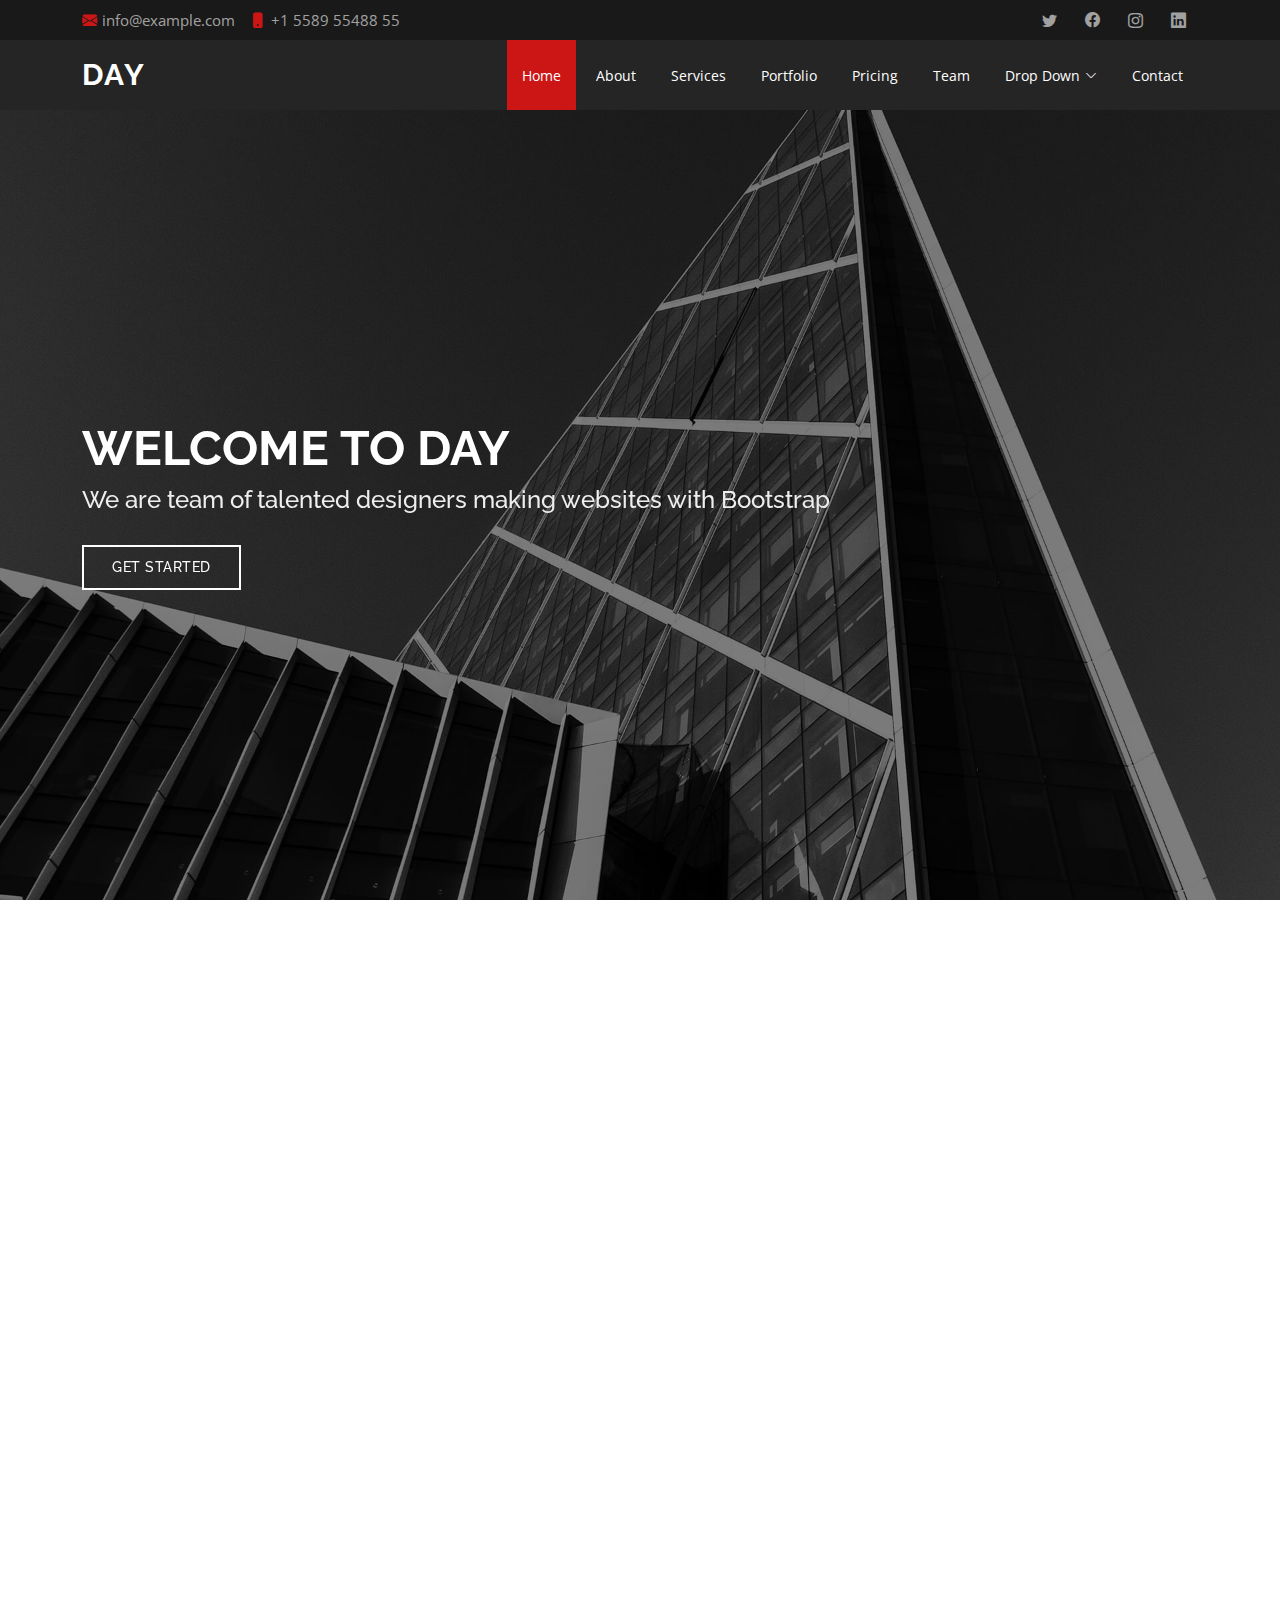
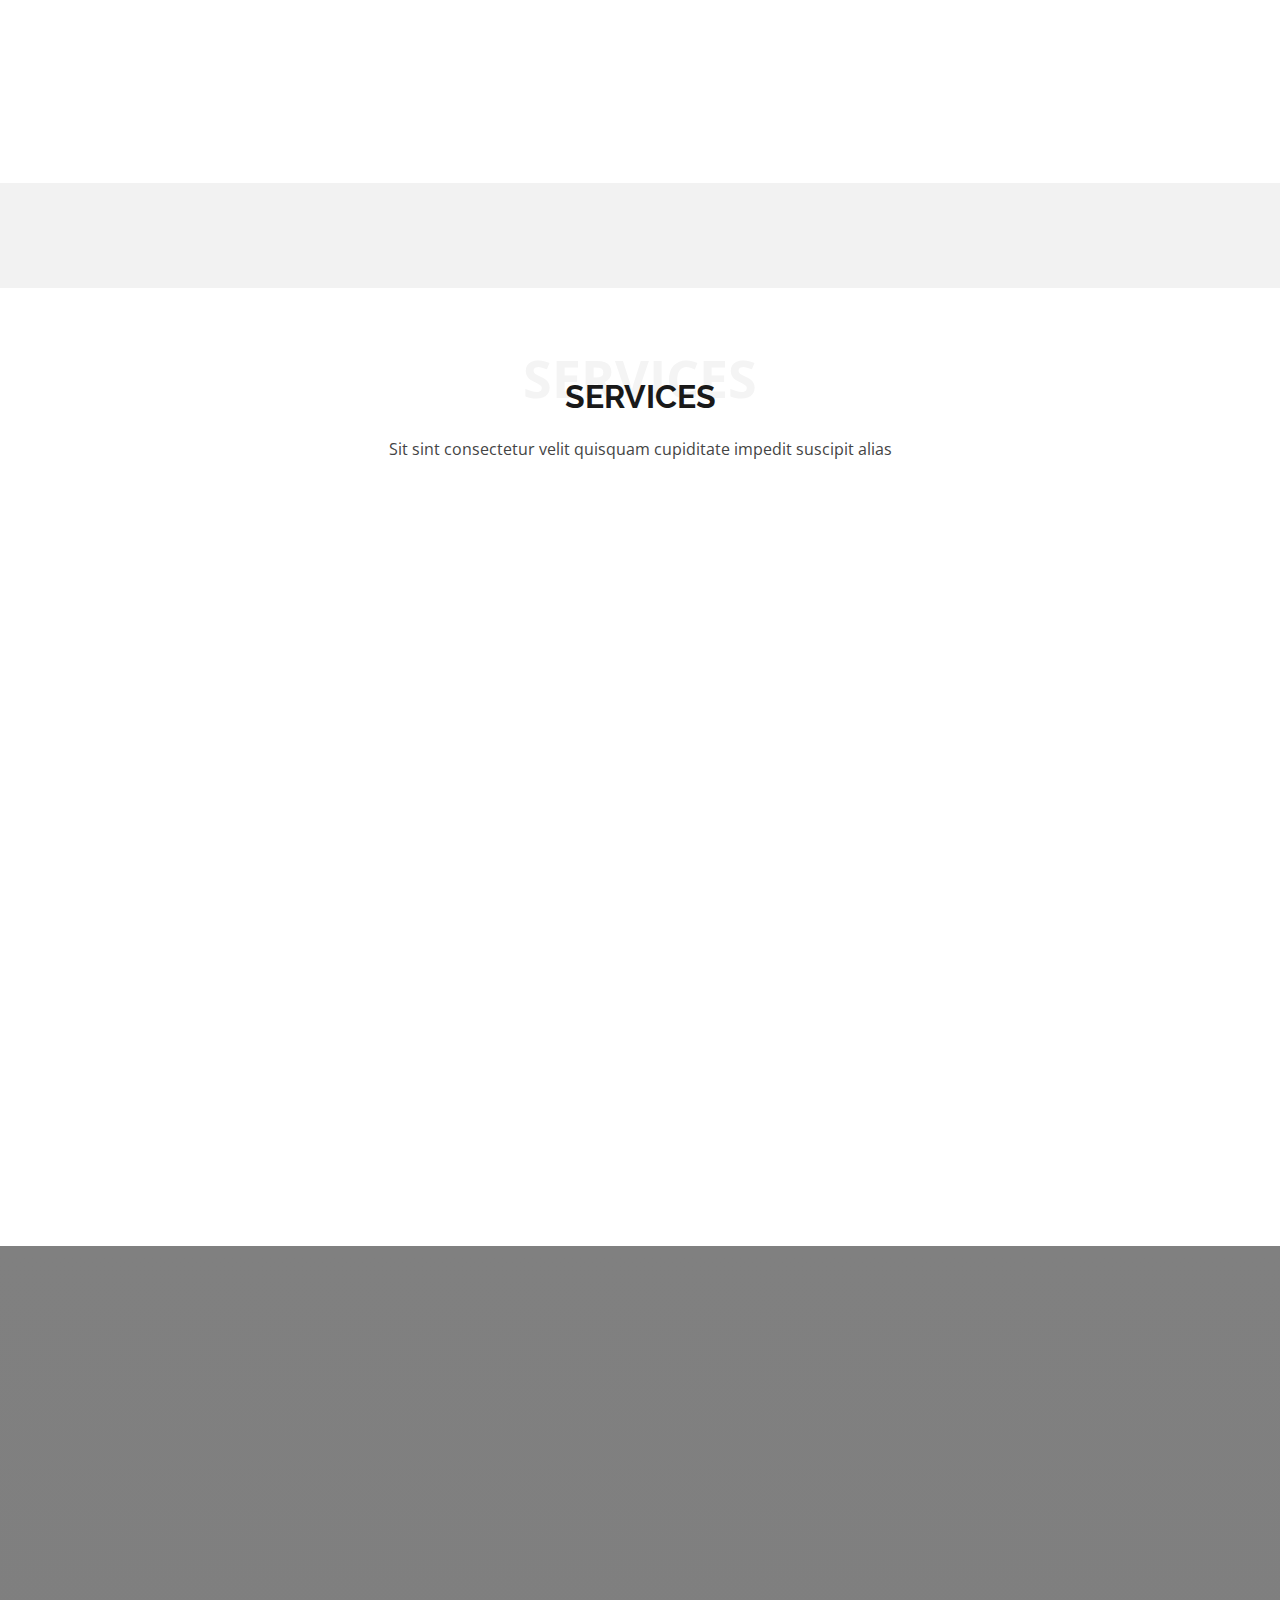
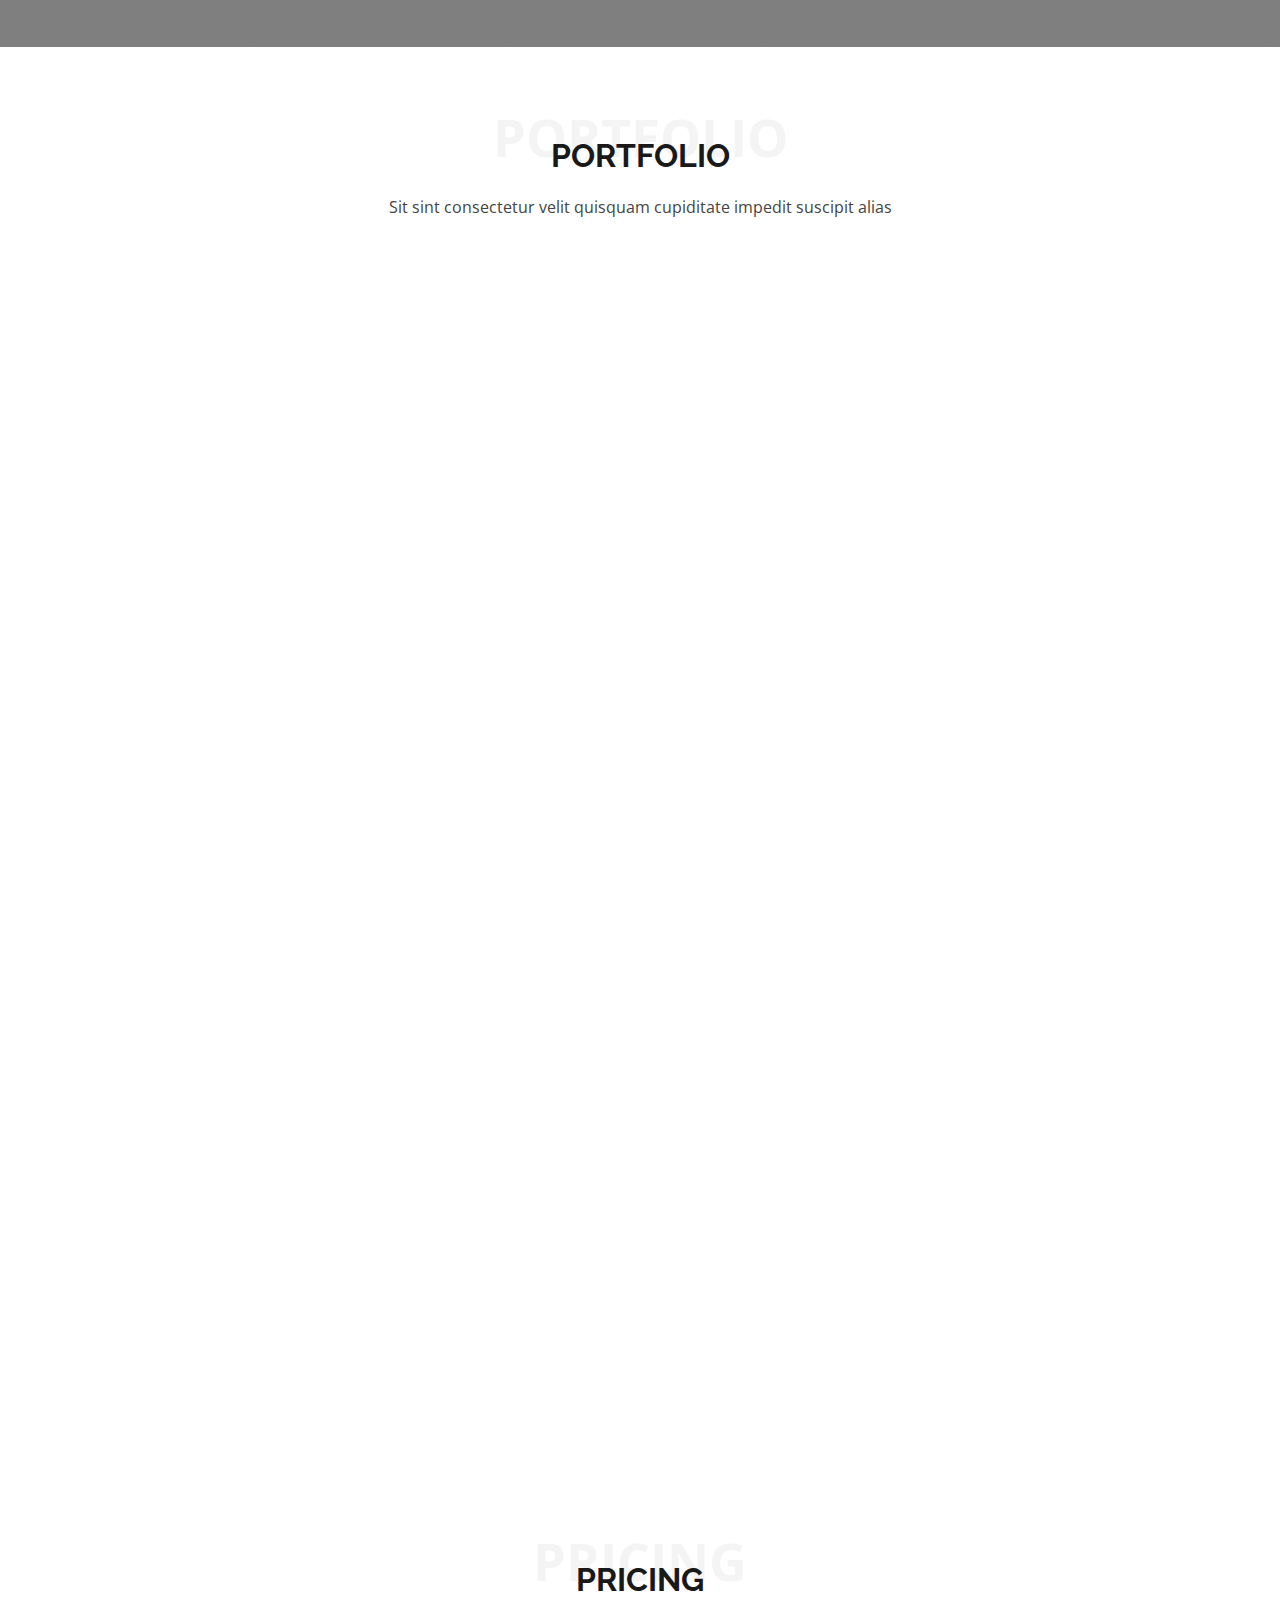
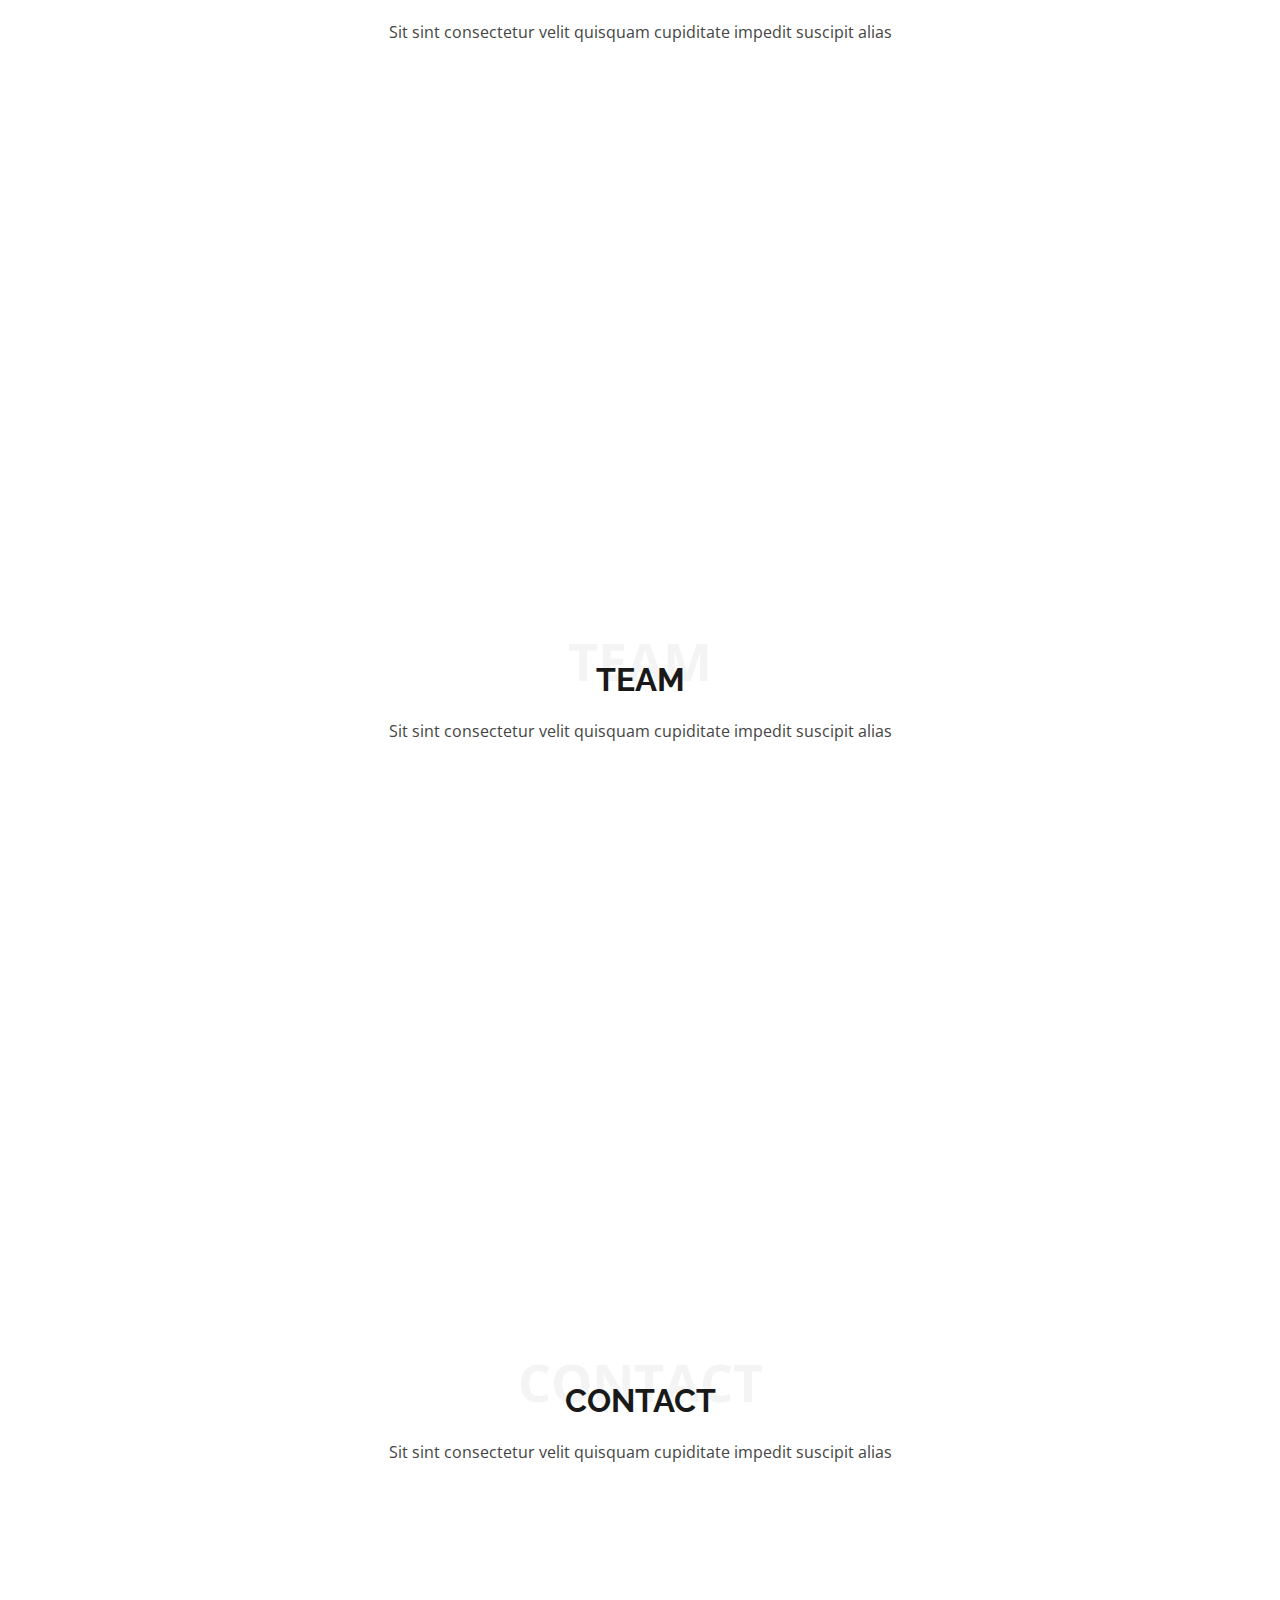
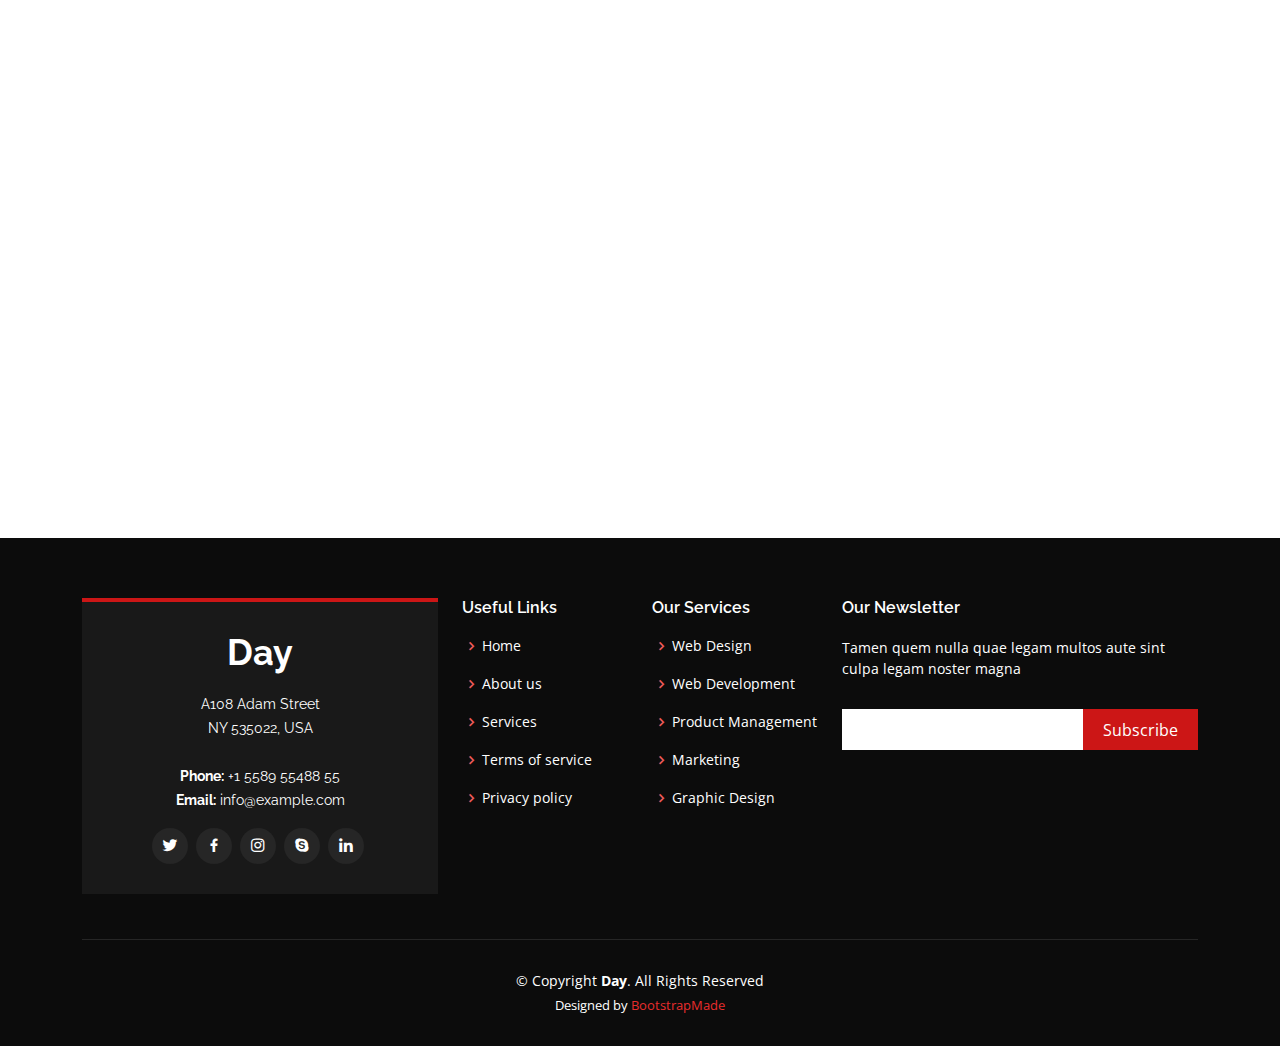
<file: index.html>
<!DOCTYPE html>
<html lang="en">

<head>
  <meta charset="utf-8">
  <meta content="width=device-width, initial-scale=1.0" name="viewport">

  <title>Day Bootstrap Template - Index</title>
  <meta content="" name="description">
  <meta content="" name="keywords">

  <!-- Favicons -->
  <link href="assets/img/favicon.png" rel="icon">
  <link href="assets/img/apple-touch-icon.png" rel="apple-touch-icon">

  <!-- Google Fonts -->
  <link href="https://fonts.googleapis.com/css?family=Open+Sans:300,300i,400,400i,600,600i,700,700i|Raleway:300,300i,400,400i,500,500i,600,600i,700,700i|Poppins:300,300i,400,400i,500,500i,600,600i,700,700i" rel="stylesheet">

  <!-- Vendor CSS Files -->
  <link href="assets/vendor/aos/aos.css" rel="stylesheet">
  <link href="assets/vendor/bootstrap/css/bootstrap.min.css" rel="stylesheet">
  <link href="assets/vendor/bootstrap-icons/bootstrap-icons.css" rel="stylesheet">
  <link href="assets/vendor/boxicons/css/boxicons.min.css" rel="stylesheet">
  <link href="assets/vendor/glightbox/css/glightbox.min.css" rel="stylesheet">
  <link href="assets/vendor/swiper/swiper-bundle.min.css" rel="stylesheet">

  <!-- Template Main CSS File -->
  <link href="assets/css/style.css" rel="stylesheet">

  <!-- =======================================================
  * Template Name: Day - v4.6.0
  * Template URL: https://bootstrapmade.com/day-multipurpose-html-template-for-free/
  * Author: BootstrapMade.com
  * License: https://bootstrapmade.com/license/
  ======================================================== -->
</head>

<body>

  <!-- ======= Top Bar ======= -->
  <section id="topbar" class="d-flex align-items-center">
    <div class="container d-flex justify-content-center justify-content-md-between">
      <div class="contact-info d-flex align-items-center">
        <i class="bi bi-envelope-fill"></i><a href="mailto:contact@example.com">info@example.com</a>
        <i class="bi bi-phone-fill phone-icon"></i> +1 5589 55488 55
      </div>
      <div class="social-links d-none d-md-block">
        <a href="#" class="twitter"><i class="bi bi-twitter"></i></a>
        <a href="#" class="facebook"><i class="bi bi-facebook"></i></a>
        <a href="#" class="instagram"><i class="bi bi-instagram"></i></a>
        <a href="#" class="linkedin"><i class="bi bi-linkedin"></i></i></a>
      </div>
    </div>
  </section>

  <!-- ======= Header ======= -->
  <header id="header" class="d-flex align-items-center">
    <div class="container d-flex align-items-center justify-content-between">

      <h1 class="logo"><a href="index.html">Day</a></h1>
      <!-- Uncomment below if you prefer to use an image logo -->
      <!-- <a href="index.html" class="logo"><img src="assets/img/logo.png" alt="" class="img-fluid"></a>-->

      <nav id="navbar" class="navbar">
        <ul>
          <li><a class="nav-link scrollto active" href="#hero">Home</a></li>
          <li><a class="nav-link scrollto" href="#about">About</a></li>
          <li><a class="nav-link scrollto" href="#services">Services</a></li>
          <li><a class="nav-link scrollto " href="#portfolio">Portfolio</a></li>
          <li><a class="nav-link scrollto" href="#pricing">Pricing</a></li>
          <li><a class="nav-link scrollto" href="#team">Team</a></li>
          <li class="dropdown"><a href="#"><span>Drop Down</span> <i class="bi bi-chevron-down"></i></a>
            <ul>
              <li><a href="#">Drop Down 1</a></li>
              <li class="dropdown"><a href="#"><span>Deep Drop Down</span> <i class="bi bi-chevron-right"></i></a>
                <ul>
                  <li><a href="#">Deep Drop Down 1</a></li>
                  <li><a href="#">Deep Drop Down 2</a></li>
                  <li><a href="#">Deep Drop Down 3</a></li>
                  <li><a href="#">Deep Drop Down 4</a></li>
                  <li><a href="#">Deep Drop Down 5</a></li>
                </ul>
              </li>
              <li><a href="#">Drop Down 2</a></li>
              <li><a href="#">Drop Down 3</a></li>
              <li><a href="#">Drop Down 4</a></li>
            </ul>
          </li>
          <li><a class="nav-link scrollto" href="#contact">Contact</a></li>
        </ul>
        <i class="bi bi-list mobile-nav-toggle"></i>
      </nav><!-- .navbar -->

    </div>
  </header><!-- End Header -->

  <!-- ======= Hero Section ======= -->
  <section id="hero" class="d-flex align-items-center">
    <div class="container position-relative" data-aos="fade-up" data-aos-delay="500">
      <h1>Welcome to Day</h1>
      <h2>We are team of talented designers making websites with Bootstrap</h2>
      <a href="#about" class="btn-get-started scrollto">Get Started</a>
    </div>
  </section><!-- End Hero -->

  <main id="main">

    <!-- ======= About Section ======= -->
    <section id="about" class="about">
      <div class="container">

        <div class="row">
          <div class="col-lg-6 order-1 order-lg-2" data-aos="fade-left">
            <img src="assets/img/about.jpg" class="img-fluid" alt="">
          </div>
          <div class="col-lg-6 pt-4 pt-lg-0 order-2 order-lg-1 content" data-aos="fade-right">
            <h3>Voluptatem dignissimos provident quasi corporis voluptates sit assumenda.</h3>
            <p class="fst-italic">
              Lorem ipsum dolor sit amet, consectetur adipiscing elit, sed do eiusmod tempor incididunt ut labore et dolore
              magna aliqua.
            </p>
            <ul>
              <li><i class="bi bi-check-circle"></i> Ullamco laboris nisi ut aliquip ex ea commodo consequat.</li>
              <li><i class="bi bi-check-circle"></i> Duis aute irure dolor in reprehenderit in voluptate velit.</li>
              <li><i class="bi bi-check-circle"></i> Ullamco laboris nisi ut aliquip ex ea commodo consequat. Duis aute irure dolor in reprehenderit in voluptate trideta storacalaperda mastiro dolore eu fugiat nulla pariatur.</li>
            </ul>
            <p>
              Ullamco laboris nisi ut aliquip ex ea commodo consequat. Duis aute irure dolor in reprehenderit in voluptate
              velit esse cillum dolore eu fugiat nulla pariatur. Excepteur sint occaecat cupidatat non proident, sunt in
              culpa qui officia deserunt mollit anim id est laborum
            </p>
          </div>
        </div>

      </div>
    </section><!-- End About Section -->

    <!-- ======= Why Us Section ======= -->
    <section id="why-us" class="why-us">
      <div class="container">

        <div class="row">

          <div class="col-lg-4" data-aos="fade-up">
            <div class="box">
              <span>01</span>
              <h4>Lorem Ipsum</h4>
              <p>Ulamco laboris nisi ut aliquip ex ea commodo consequat. Et consectetur ducimus vero placeat</p>
            </div>
          </div>

          <div class="col-lg-4 mt-4 mt-lg-0" data-aos="fade-up" data-aos-delay="150">
            <div class="box">
              <span>02</span>
              <h4>Repellat Nihil</h4>
              <p>Dolorem est fugiat occaecati voluptate velit esse. Dicta veritatis dolor quod et vel dire leno para dest</p>
            </div>
          </div>

          <div class="col-lg-4 mt-4 mt-lg-0" data-aos="fade-up" data-aos-delay="300">
            <div class="box">
              <span>03</span>
              <h4> Ad ad velit qui</h4>
              <p>Molestiae officiis omnis illo asperiores. Aut doloribus vitae sunt debitis quo vel nam quis</p>
            </div>
          </div>

        </div>

      </div>
    </section><!-- End Why Us Section -->

    <!-- ======= Clients Section ======= -->
    <section id="clients" class="clients">
      <div class="container" data-aos="zoom-in">

        <div class="row d-flex align-items-center">

          <div class="col-lg-2 col-md-4 col-6">
            <img src="assets/img/clients/client-1.png" class="img-fluid" alt="">
          </div>

          <div class="col-lg-2 col-md-4 col-6">
            <img src="assets/img/clients/client-2.png" class="img-fluid" alt="">
          </div>

          <div class="col-lg-2 col-md-4 col-6">
            <img src="assets/img/clients/client-3.png" class="img-fluid" alt="">
          </div>

          <div class="col-lg-2 col-md-4 col-6">
            <img src="assets/img/clients/client-4.png" class="img-fluid" alt="">
          </div>

          <div class="col-lg-2 col-md-4 col-6">
            <img src="assets/img/clients/client-5.png" class="img-fluid" alt="">
          </div>

          <div class="col-lg-2 col-md-4 col-6">
            <img src="assets/img/clients/client-6.png" class="img-fluid" alt="">
          </div>

        </div>

      </div>
    </section><!-- End Clients Section -->

    <!-- ======= Services Section ======= -->
    <section id="services" class="services">
      <div class="container">

        <div class="section-title">
          <span>Services</span>
          <h2>Services</h2>
          <p>Sit sint consectetur velit quisquam cupiditate impedit suscipit alias</p>
        </div>

        <div class="row">
          <div class="col-lg-4 col-md-6 d-flex align-items-stretch" data-aos="fade-up">
            <div class="icon-box">
              <div class="icon"><i class="bx bxl-dribbble"></i></div>
              <h4><a href="">Lorem Ipsum</a></h4>
              <p>Voluptatum deleniti atque corrupti quos dolores et quas molestias excepturi</p>
            </div>
          </div>

          <div class="col-lg-4 col-md-6 d-flex align-items-stretch mt-4 mt-md-0" data-aos="fade-up" data-aos-delay="150">
            <div class="icon-box">
              <div class="icon"><i class="bx bx-file"></i></div>
              <h4><a href="">Sed ut perspiciatis</a></h4>
              <p>Duis aute irure dolor in reprehenderit in voluptate velit esse cillum dolore</p>
            </div>
          </div>

          <div class="col-lg-4 col-md-6 d-flex align-items-stretch mt-4 mt-lg-0" data-aos="fade-up" data-aos-delay="300">
            <div class="icon-box">
              <div class="icon"><i class="bx bx-tachometer"></i></div>
              <h4><a href="">Magni Dolores</a></h4>
              <p>Excepteur sint occaecat cupidatat non proident, sunt in culpa qui officia</p>
            </div>
          </div>

          <div class="col-lg-4 col-md-6 d-flex align-items-stretch mt-4" data-aos="fade-up" data-aos-delay="450">
            <div class="icon-box">
              <div class="icon"><i class="bx bx-world"></i></div>
              <h4><a href="">Nemo Enim</a></h4>
              <p>At vero eos et accusamus et iusto odio dignissimos ducimus qui blanditiis</p>
            </div>
          </div>

          <div class="col-lg-4 col-md-6 d-flex align-items-stretch mt-4" data-aos="fade-up" data-aos-delay="600">
            <div class="icon-box">
              <div class="icon"><i class="bx bx-slideshow"></i></div>
              <h4><a href="">Dele cardo</a></h4>
              <p>Quis consequatur saepe eligendi voluptatem consequatur dolor consequuntur</p>
            </div>
          </div>

          <div class="col-lg-4 col-md-6 d-flex align-items-stretch mt-4" data-aos="fade-up" data-aos-delay="750">
            <div class="icon-box">
              <div class="icon"><i class="bx bx-arch"></i></div>
              <h4><a href="">Divera don</a></h4>
              <p>Modi nostrum vel laborum. Porro fugit error sit minus sapiente sit aspernatur</p>
            </div>
          </div>

        </div>

      </div>
    </section><!-- End Services Section -->

    <!-- ======= Cta Section ======= -->
    <section id="cta" class="cta">
      <div class="container" data-aos="zoom-in">

        <div class="text-center">
          <h3>Call To Action</h3>
          <p> Duis aute irure dolor in reprehenderit in voluptate velit esse cillum dolore eu fugiat nulla pariatur. Excepteur sint occaecat cupidatat non proident, sunt in culpa qui officia deserunt mollit anim id est laborum.</p>
          <a class="cta-btn" href="#">Call To Action</a>
        </div>

      </div>
    </section><!-- End Cta Section -->

    <!-- ======= Portfolio Section ======= -->
    <section id="portfolio" class="portfolio">
      <div class="container">

        <div class="section-title">
          <span>Portfolio</span>
          <h2>Portfolio</h2>
          <p>Sit sint consectetur velit quisquam cupiditate impedit suscipit alias</p>
        </div>

        <div class="row" data-aos="fade-up">
          <div class="col-lg-12 d-flex justify-content-center">
            <ul id="portfolio-flters">
              <li data-filter="*" class="filter-active">All</li>
              <li data-filter=".filter-app">App</li>
              <li data-filter=".filter-card">Card</li>
              <li data-filter=".filter-web">Web</li>
            </ul>
          </div>
        </div>

        <div class="row portfolio-container" data-aos="fade-up" data-aos-delay="150">

          <div class="col-lg-4 col-md-6 portfolio-item filter-app">
            <img src="assets/img/portfolio/portfolio-1.jpg" class="img-fluid" alt="">
            <div class="portfolio-info">
              <h4>App 1</h4>
              <p>App</p>
              <a href="assets/img/portfolio/portfolio-1.jpg" data-gallery="portfolioGallery" class="portfolio-lightbox preview-link" title="App 1"><i class="bx bx-plus"></i></a>
              <a href="portfolio-details.html" class="details-link" title="More Details"><i class="bx bx-link"></i></a>
            </div>
          </div>

          <div class="col-lg-4 col-md-6 portfolio-item filter-web">
            <img src="assets/img/portfolio/portfolio-2.jpg" class="img-fluid" alt="">
            <div class="portfolio-info">
              <h4>Web 3</h4>
              <p>Web</p>
              <a href="assets/img/portfolio/portfolio-2.jpg" data-gallery="portfolioGallery" class="portfolio-lightbox preview-link" title="Web 3"><i class="bx bx-plus"></i></a>
              <a href="portfolio-details.html" class="details-link" title="More Details"><i class="bx bx-link"></i></a>
            </div>
          </div>

          <div class="col-lg-4 col-md-6 portfolio-item filter-app">
            <img src="assets/img/portfolio/portfolio-3.jpg" class="img-fluid" alt="">
            <div class="portfolio-info">
              <h4>App 2</h4>
              <p>App</p>
              <a href="assets/img/portfolio/portfolio-3.jpg" data-gallery="portfolioGallery" class="portfolio-lightbox preview-link" title="App 2"><i class="bx bx-plus"></i></a>
              <a href="portfolio-details.html" class="details-link" title="More Details"><i class="bx bx-link"></i></a>
            </div>
          </div>

          <div class="col-lg-4 col-md-6 portfolio-item filter-card">
            <img src="assets/img/portfolio/portfolio-4.jpg" class="img-fluid" alt="">
            <div class="portfolio-info">
              <h4>Card 2</h4>
              <p>Card</p>
              <a href="assets/img/portfolio/portfolio-4.jpg" data-gallery="portfolioGallery" class="portfolio-lightbox preview-link" title="Card 2"><i class="bx bx-plus"></i></a>
              <a href="portfolio-details.html" class="details-link" title="More Details"><i class="bx bx-link"></i></a>
            </div>
          </div>

          <div class="col-lg-4 col-md-6 portfolio-item filter-web">
            <img src="assets/img/portfolio/portfolio-5.jpg" class="img-fluid" alt="">
            <div class="portfolio-info">
              <h4>Web 2</h4>
              <p>Web</p>
              <a href="assets/img/portfolio/portfolio-5.jpg" data-gallery="portfolioGallery" class="portfolio-lightbox preview-link" title="Web 2"><i class="bx bx-plus"></i></a>
              <a href="portfolio-details.html" class="details-link" title="More Details"><i class="bx bx-link"></i></a>
            </div>
          </div>

          <div class="col-lg-4 col-md-6 portfolio-item filter-app">
            <img src="assets/img/portfolio/portfolio-6.jpg" class="img-fluid" alt="">
            <div class="portfolio-info">
              <h4>App 3</h4>
              <p>App</p>
              <a href="assets/img/portfolio/portfolio-6.jpg" data-gallery="portfolioGallery" class="portfolio-lightbox preview-link" title="App 3"><i class="bx bx-plus"></i></a>
              <a href="portfolio-details.html" class="details-link" title="More Details"><i class="bx bx-link"></i></a>
            </div>
          </div>

          <div class="col-lg-4 col-md-6 portfolio-item filter-card">
            <img src="assets/img/portfolio/portfolio-7.jpg" class="img-fluid" alt="">
            <div class="portfolio-info">
              <h4>Card 1</h4>
              <p>Card</p>
              <a href="assets/img/portfolio/portfolio-7.jpg" data-gallery="portfolioGallery" class="portfolio-lightbox preview-link" title="Card 1"><i class="bx bx-plus"></i></a>
              <a href="portfolio-details.html" class="details-link" title="More Details"><i class="bx bx-link"></i></a>
            </div>
          </div>

          <div class="col-lg-4 col-md-6 portfolio-item filter-card">
            <img src="assets/img/portfolio/portfolio-8.jpg" class="img-fluid" alt="">
            <div class="portfolio-info">
              <h4>Card 3</h4>
              <p>Card</p>
              <a href="assets/img/portfolio/portfolio-8.jpg" data-gallery="portfolioGallery" class="portfolio-lightbox preview-link" title="Card 3"><i class="bx bx-plus"></i></a>
              <a href="portfolio-details.html" class="details-link" title="More Details"><i class="bx bx-link"></i></a>
            </div>
          </div>

          <div class="col-lg-4 col-md-6 portfolio-item filter-web">
            <img src="assets/img/portfolio/portfolio-9.jpg" class="img-fluid" alt="">
            <div class="portfolio-info">
              <h4>Web 3</h4>
              <p>Web</p>
              <a href="assets/img/portfolio/portfolio-9.jpg" data-gallery="portfolioGallery" class="portfolio-lightbox preview-link" title="Web 3"><i class="bx bx-plus"></i></a>
              <a href="portfolio-details.html" class="details-link" title="More Details"><i class="bx bx-link"></i></a>
            </div>
          </div>

        </div>

      </div>
    </section><!-- End Portfolio Section -->

    <!-- ======= Pricing Section ======= -->
    <section id="pricing" class="pricing">
      <div class="container">

        <div class="section-title">
          <span>Pricing</span>
          <h2>Pricing</h2>
          <p>Sit sint consectetur velit quisquam cupiditate impedit suscipit alias</p>
        </div>

        <div class="row">

          <div class="col-lg-4 col-md-6" data-aos="zoom-in" data-aos-delay="150">
            <div class="box">
              <h3>Free</h3>
              <h4><sup>$</sup>0<span> / month</span></h4>
              <ul>
                <li>Aida dere</li>
                <li>Nec feugiat nisl</li>
                <li>Nulla at volutpat dola</li>
                <li class="na">Pharetra massa</li>
                <li class="na">Massa ultricies mi</li>
              </ul>
              <div class="btn-wrap">
                <a href="#" class="btn-buy">Buy Now</a>
              </div>
            </div>
          </div>

          <div class="col-lg-4 col-md-6 mt-4 mt-md-0" data-aos="zoom-in">
            <div class="box featured">
              <h3>Business</h3>
              <h4><sup>$</sup>19<span> / month</span></h4>
              <ul>
                <li>Aida dere</li>
                <li>Nec feugiat nisl</li>
                <li>Nulla at volutpat dola</li>
                <li>Pharetra massa</li>
                <li class="na">Massa ultricies mi</li>
              </ul>
              <div class="btn-wrap">
                <a href="#" class="btn-buy">Buy Now</a>
              </div>
            </div>
          </div>

          <div class="col-lg-4 col-md-6 mt-4 mt-lg-0" data-aos="zoom-in" data-aos-delay="150">
            <div class="box">
              <h3>Developer</h3>
              <h4><sup>$</sup>29<span> / month</span></h4>
              <ul>
                <li>Aida dere</li>
                <li>Nec feugiat nisl</li>
                <li>Nulla at volutpat dola</li>
                <li>Pharetra massa</li>
                <li>Massa ultricies mi</li>
              </ul>
              <div class="btn-wrap">
                <a href="#" class="btn-buy">Buy Now</a>
              </div>
            </div>
          </div>

        </div>

      </div>
    </section><!-- End Pricing Section -->

    <!-- ======= Team Section ======= -->
    <section id="team" class="team">
      <div class="container">

        <div class="section-title">
          <span>Team</span>
          <h2>Team</h2>
          <p>Sit sint consectetur velit quisquam cupiditate impedit suscipit alias</p>
        </div>

        <div class="row">
          <div class="col-lg-4 col-md-6 d-flex align-items-stretch" data-aos="zoom-in">
            <div class="member">
              <img src="assets/img/team/team-1.jpg" alt="">
              <h4>Walter White</h4>
              <span>Chief Executive Officer</span>
              <p>
                Magni qui quod omnis unde et eos fuga et exercitationem. Odio veritatis perspiciatis quaerat qui aut aut aut
              </p>
              <div class="social">
                <a href=""><i class="bi bi-twitter"></i></a>
                <a href=""><i class="bi bi-facebook"></i></a>
                <a href=""><i class="bi bi-instagram"></i></a>
                <a href=""><i class="bi bi-linkedin"></i></a>
              </div>
            </div>
          </div>

          <div class="col-lg-4 col-md-6 d-flex align-items-stretch" data-aos="zoom-in">
            <div class="member">
              <img src="assets/img/team/team-2.jpg" alt="">
              <h4>Sarah Jhinson</h4>
              <span>Product Manager</span>
              <p>
                Repellat fugiat adipisci nemo illum nesciunt voluptas repellendus. In architecto rerum rerum temporibus
              </p>
              <div class="social">
                <a href=""><i class="bi bi-twitter"></i></a>
                <a href=""><i class="bi bi-facebook"></i></a>
                <a href=""><i class="bi bi-instagram"></i></a>
                <a href=""><i class="bi bi-linkedin"></i></a>
              </div>
            </div>
          </div>

          <div class="col-lg-4 col-md-6 d-flex align-items-stretch" data-aos="zoom-in">
            <div class="member">
              <img src="assets/img/team/team-3.jpg" alt="">
              <h4>William Anderson</h4>
              <span>CTO</span>
              <p>
                Voluptas necessitatibus occaecati quia. Earum totam consequuntur qui porro et laborum toro des clara
              </p>
              <div class="social">
                <a href=""><i class="bi bi-twitter"></i></a>
                <a href=""><i class="bi bi-facebook"></i></a>
                <a href=""><i class="bi bi-instagram"></i></a>
                <a href=""><i class="bi bi-linkedin"></i></a>
              </div>
            </div>
          </div>

        </div>

      </div>
    </section><!-- End Team Section -->

    <!-- ======= Contact Section ======= -->
    <section id="contact" class="contact">
      <div class="container">

        <div class="section-title">
          <span>Contact</span>
          <h2>Contact</h2>
          <p>Sit sint consectetur velit quisquam cupiditate impedit suscipit alias</p>
        </div>

        <div class="row" data-aos="fade-up">
          <div class="col-lg-6">
            <div class="info-box mb-4">
              <i class="bx bx-map"></i>
              <h3>Our Address</h3>
              <p>A108 Adam Street, New York, NY 535022</p>
            </div>
          </div>

          <div class="col-lg-3 col-md-6">
            <div class="info-box  mb-4">
              <i class="bx bx-envelope"></i>
              <h3>Email Us</h3>
              <p>contact@example.com</p>
            </div>
          </div>

          <div class="col-lg-3 col-md-6">
            <div class="info-box  mb-4">
              <i class="bx bx-phone-call"></i>
              <h3>Call Us</h3>
              <p>+1 5589 55488 55</p>
            </div>
          </div>

        </div>

        <div class="row" data-aos="fade-up">

          <div class="col-lg-6 ">
            <iframe class="mb-4 mb-lg-0" src="https://www.google.com/maps/embed?pb=!1m14!1m8!1m3!1d12097.433213460943!2d-74.0062269!3d40.7101282!3m2!1i1024!2i768!4f13.1!3m3!1m2!1s0x0%3A0xb89d1fe6bc499443!2sDowntown+Conference+Center!5e0!3m2!1smk!2sbg!4v1539943755621" frameborder="0" style="border:0; width: 100%; height: 384px;" allowfullscreen></iframe>
          </div>

          <div class="col-lg-6">
            <form action="forms/contact.php" method="post" role="form" class="php-email-form">
              <div class="row">
                <div class="col-md-6 form-group">
                  <input type="text" name="name" class="form-control" id="name" placeholder="Your Name" required>
                </div>
                <div class="col-md-6 form-group mt-3 mt-md-0">
                  <input type="email" class="form-control" name="email" id="email" placeholder="Your Email" required>
                </div>
              </div>
              <div class="form-group mt-3">
                <input type="text" class="form-control" name="subject" id="subject" placeholder="Subject" required>
              </div>
              <div class="form-group mt-3">
                <textarea class="form-control" name="message" rows="5" placeholder="Message" required></textarea>
              </div>
              <div class="my-3">
                <div class="loading">Loading</div>
                <div class="error-message"></div>
                <div class="sent-message">Your message has been sent. Thank you!</div>
              </div>
              <div class="text-center"><button type="submit">Send Message</button></div>
            </form>
          </div>

        </div>

      </div>
    </section><!-- End Contact Section -->

  </main><!-- End #main -->

  <!-- ======= Footer ======= -->
  <footer id="footer">
    <div class="footer-top">
      <div class="container">
        <div class="row">

          <div class="col-lg-4 col-md-6">
            <div class="footer-info">
              <h3>Day</h3>
              <p>
                A108 Adam Street <br>
                NY 535022, USA<br><br>
                <strong>Phone:</strong> +1 5589 55488 55<br>
                <strong>Email:</strong> info@example.com<br>
              </p>
              <div class="social-links mt-3">
                <a href="#" class="twitter"><i class="bx bxl-twitter"></i></a>
                <a href="#" class="facebook"><i class="bx bxl-facebook"></i></a>
                <a href="#" class="instagram"><i class="bx bxl-instagram"></i></a>
                <a href="#" class="google-plus"><i class="bx bxl-skype"></i></a>
                <a href="#" class="linkedin"><i class="bx bxl-linkedin"></i></a>
              </div>
            </div>
          </div>

          <div class="col-lg-2 col-md-6 footer-links">
            <h4>Useful Links</h4>
            <ul>
              <li><i class="bx bx-chevron-right"></i> <a href="#">Home</a></li>
              <li><i class="bx bx-chevron-right"></i> <a href="#">About us</a></li>
              <li><i class="bx bx-chevron-right"></i> <a href="#">Services</a></li>
              <li><i class="bx bx-chevron-right"></i> <a href="#">Terms of service</a></li>
              <li><i class="bx bx-chevron-right"></i> <a href="#">Privacy policy</a></li>
            </ul>
          </div>

          <div class="col-lg-2 col-md-6 footer-links">
            <h4>Our Services</h4>
            <ul>
              <li><i class="bx bx-chevron-right"></i> <a href="#">Web Design</a></li>
              <li><i class="bx bx-chevron-right"></i> <a href="#">Web Development</a></li>
              <li><i class="bx bx-chevron-right"></i> <a href="#">Product Management</a></li>
              <li><i class="bx bx-chevron-right"></i> <a href="#">Marketing</a></li>
              <li><i class="bx bx-chevron-right"></i> <a href="#">Graphic Design</a></li>
            </ul>
          </div>

          <div class="col-lg-4 col-md-6 footer-newsletter">
            <h4>Our Newsletter</h4>
            <p>Tamen quem nulla quae legam multos aute sint culpa legam noster magna</p>
            <form action="" method="post">
              <input type="email" name="email"><input type="submit" value="Subscribe">
            </form>

          </div>

        </div>
      </div>
    </div>

    <div class="container">
      <div class="copyright">
        &copy; Copyright <strong><span>Day</span></strong>. All Rights Reserved
      </div>
      <div class="credits">
        <!-- All the links in the footer should remain intact. -->
        <!-- You can delete the links only if you purchased the pro version. -->
        <!-- Licensing information: https://bootstrapmade.com/license/ -->
        <!-- Purchase the pro version with working PHP/AJAX contact form: https://bootstrapmade.com/day-multipurpose-html-template-for-free/ -->
        Designed by <a href="https://bootstrapmade.com/">BootstrapMade</a>
      </div>
    </div>
  </footer><!-- End Footer -->

  <a href="#" class="back-to-top d-flex align-items-center justify-content-center"><i class="bi bi-arrow-up-short"></i></a>
  <div id="preloader"></div>

  <!-- Vendor JS Files -->
  <script src="assets/vendor/aos/aos.js"></script>
  <script src="assets/vendor/bootstrap/js/bootstrap.bundle.min.js"></script>
  <script src="assets/vendor/glightbox/js/glightbox.min.js"></script>
  <script src="assets/vendor/isotope-layout/isotope.pkgd.min.js"></script>
  <script src="assets/vendor/php-email-form/validate.js"></script>
  <script src="assets/vendor/swiper/swiper-bundle.min.js"></script>

  <!-- Template Main JS File -->
  <script src="assets/js/main.js"></script>

</body>

</html>
</file>
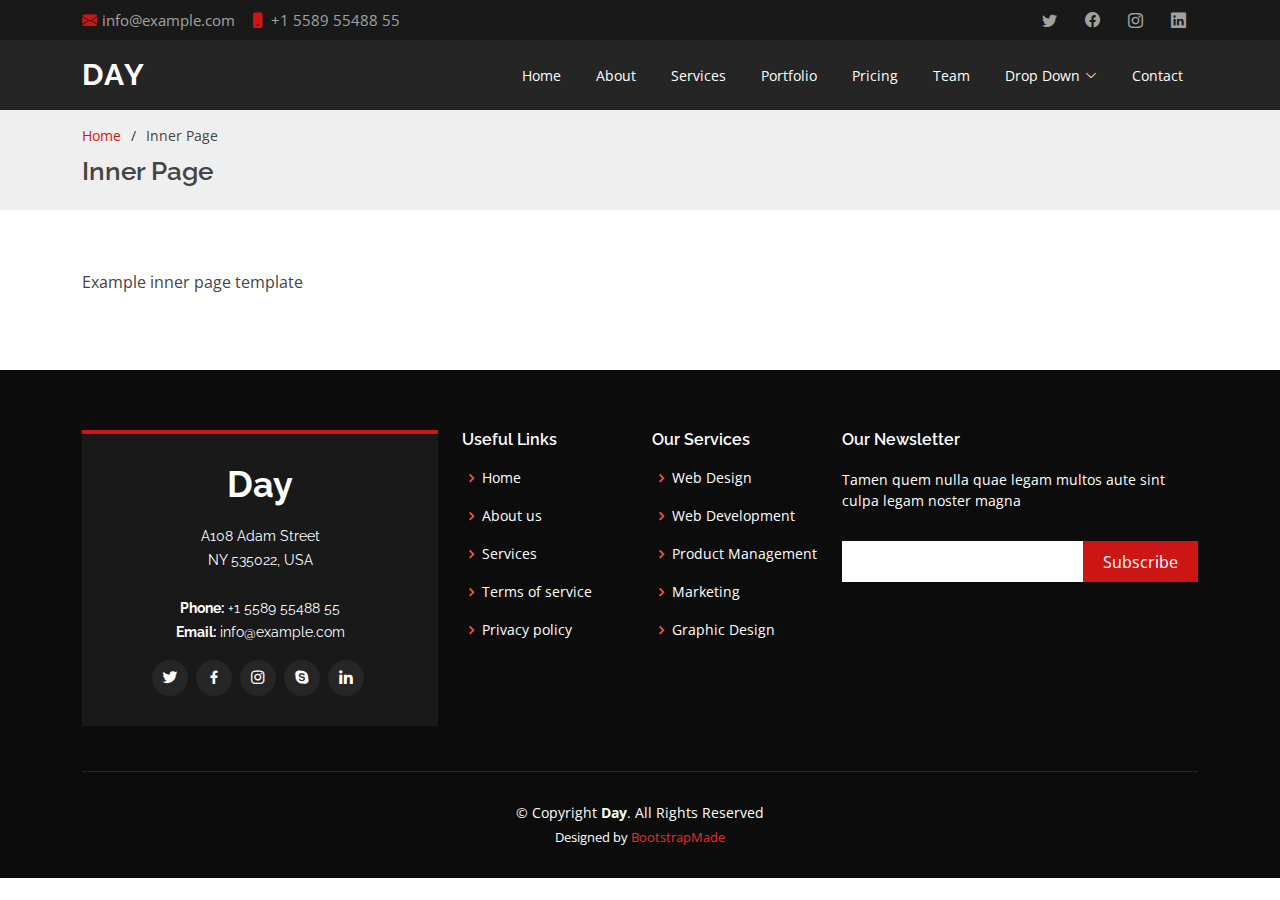
<file: inner-page.html>
<!DOCTYPE html>
<html lang="en">

<head>
  <meta charset="utf-8">
  <meta content="width=device-width, initial-scale=1.0" name="viewport">

  <title>Inner Page - Day Bootstrap Template</title>
  <meta content="" name="description">
  <meta content="" name="keywords">

  <!-- Favicons -->
  <link href="assets/img/favicon.png" rel="icon">
  <link href="assets/img/apple-touch-icon.png" rel="apple-touch-icon">

  <!-- Google Fonts -->
  <link href="https://fonts.googleapis.com/css?family=Open+Sans:300,300i,400,400i,600,600i,700,700i|Raleway:300,300i,400,400i,500,500i,600,600i,700,700i|Poppins:300,300i,400,400i,500,500i,600,600i,700,700i" rel="stylesheet">

  <!-- Vendor CSS Files -->
  <link href="assets/vendor/aos/aos.css" rel="stylesheet">
  <link href="assets/vendor/bootstrap/css/bootstrap.min.css" rel="stylesheet">
  <link href="assets/vendor/bootstrap-icons/bootstrap-icons.css" rel="stylesheet">
  <link href="assets/vendor/boxicons/css/boxicons.min.css" rel="stylesheet">
  <link href="assets/vendor/glightbox/css/glightbox.min.css" rel="stylesheet">
  <link href="assets/vendor/swiper/swiper-bundle.min.css" rel="stylesheet">

  <!-- Template Main CSS File -->
  <link href="assets/css/style.css" rel="stylesheet">

  <!-- =======================================================
  * Template Name: Day - v4.6.0
  * Template URL: https://bootstrapmade.com/day-multipurpose-html-template-for-free/
  * Author: BootstrapMade.com
  * License: https://bootstrapmade.com/license/
  ======================================================== -->
</head>

<body>

  <!-- ======= Top Bar ======= -->
  <section id="topbar" class="d-flex align-items-center">
    <div class="container d-flex justify-content-center justify-content-md-between">
      <div class="contact-info d-flex align-items-center">
        <i class="bi bi-envelope-fill"></i><a href="mailto:contact@example.com">info@example.com</a>
        <i class="bi bi-phone-fill phone-icon"></i> +1 5589 55488 55
      </div>
      <div class="social-links d-none d-md-block">
        <a href="#" class="twitter"><i class="bi bi-twitter"></i></a>
        <a href="#" class="facebook"><i class="bi bi-facebook"></i></a>
        <a href="#" class="instagram"><i class="bi bi-instagram"></i></a>
        <a href="#" class="linkedin"><i class="bi bi-linkedin"></i></i></a>
      </div>
    </div>
  </section>

  <!-- ======= Header ======= -->
  <header id="header" class="d-flex align-items-center">
    <div class="container d-flex align-items-center justify-content-between">

      <h1 class="logo"><a href="index.html">Day</a></h1>
      <!-- Uncomment below if you prefer to use an image logo -->
      <!-- <a href="index.html" class="logo"><img src="assets/img/logo.png" alt="" class="img-fluid"></a>-->

      <nav id="navbar" class="navbar">
        <ul>
          <li><a class="nav-link scrollto " href="#hero">Home</a></li>
          <li><a class="nav-link scrollto" href="#about">About</a></li>
          <li><a class="nav-link scrollto" href="#services">Services</a></li>
          <li><a class="nav-link scrollto " href="#portfolio">Portfolio</a></li>
          <li><a class="nav-link scrollto" href="#pricing">Pricing</a></li>
          <li><a class="nav-link scrollto" href="#team">Team</a></li>
          <li class="dropdown"><a href="#"><span>Drop Down</span> <i class="bi bi-chevron-down"></i></a>
            <ul>
              <li><a href="#">Drop Down 1</a></li>
              <li class="dropdown"><a href="#"><span>Deep Drop Down</span> <i class="bi bi-chevron-right"></i></a>
                <ul>
                  <li><a href="#">Deep Drop Down 1</a></li>
                  <li><a href="#">Deep Drop Down 2</a></li>
                  <li><a href="#">Deep Drop Down 3</a></li>
                  <li><a href="#">Deep Drop Down 4</a></li>
                  <li><a href="#">Deep Drop Down 5</a></li>
                </ul>
              </li>
              <li><a href="#">Drop Down 2</a></li>
              <li><a href="#">Drop Down 3</a></li>
              <li><a href="#">Drop Down 4</a></li>
            </ul>
          </li>
          <li><a class="nav-link scrollto" href="#contact">Contact</a></li>
        </ul>
        <i class="bi bi-list mobile-nav-toggle"></i>
      </nav><!-- .navbar -->

    </div>
  </header><!-- End Header -->

  <main id="main">

    <!-- ======= Breadcrumbs ======= -->
    <section id="breadcrumbs" class="breadcrumbs">
      <div class="container">

        <ol>
          <li><a href="index.html">Home</a></li>
          <li>Inner Page</li>
        </ol>
        <h2>Inner Page</h2>

      </div>
    </section><!-- End Breadcrumbs -->

    <section class="inner-page">
      <div class="container">
        <p>
          Example inner page template
        </p>
      </div>
    </section>

  </main><!-- End #main -->

  <!-- ======= Footer ======= -->
  <footer id="footer">
    <div class="footer-top">
      <div class="container">
        <div class="row">

          <div class="col-lg-4 col-md-6">
            <div class="footer-info">
              <h3>Day</h3>
              <p>
                A108 Adam Street <br>
                NY 535022, USA<br><br>
                <strong>Phone:</strong> +1 5589 55488 55<br>
                <strong>Email:</strong> info@example.com<br>
              </p>
              <div class="social-links mt-3">
                <a href="#" class="twitter"><i class="bx bxl-twitter"></i></a>
                <a href="#" class="facebook"><i class="bx bxl-facebook"></i></a>
                <a href="#" class="instagram"><i class="bx bxl-instagram"></i></a>
                <a href="#" class="google-plus"><i class="bx bxl-skype"></i></a>
                <a href="#" class="linkedin"><i class="bx bxl-linkedin"></i></a>
              </div>
            </div>
          </div>

          <div class="col-lg-2 col-md-6 footer-links">
            <h4>Useful Links</h4>
            <ul>
              <li><i class="bx bx-chevron-right"></i> <a href="#">Home</a></li>
              <li><i class="bx bx-chevron-right"></i> <a href="#">About us</a></li>
              <li><i class="bx bx-chevron-right"></i> <a href="#">Services</a></li>
              <li><i class="bx bx-chevron-right"></i> <a href="#">Terms of service</a></li>
              <li><i class="bx bx-chevron-right"></i> <a href="#">Privacy policy</a></li>
            </ul>
          </div>

          <div class="col-lg-2 col-md-6 footer-links">
            <h4>Our Services</h4>
            <ul>
              <li><i class="bx bx-chevron-right"></i> <a href="#">Web Design</a></li>
              <li><i class="bx bx-chevron-right"></i> <a href="#">Web Development</a></li>
              <li><i class="bx bx-chevron-right"></i> <a href="#">Product Management</a></li>
              <li><i class="bx bx-chevron-right"></i> <a href="#">Marketing</a></li>
              <li><i class="bx bx-chevron-right"></i> <a href="#">Graphic Design</a></li>
            </ul>
          </div>

          <div class="col-lg-4 col-md-6 footer-newsletter">
            <h4>Our Newsletter</h4>
            <p>Tamen quem nulla quae legam multos aute sint culpa legam noster magna</p>
            <form action="" method="post">
              <input type="email" name="email"><input type="submit" value="Subscribe">
            </form>

          </div>

        </div>
      </div>
    </div>

    <div class="container">
      <div class="copyright">
        &copy; Copyright <strong><span>Day</span></strong>. All Rights Reserved
      </div>
      <div class="credits">
        <!-- All the links in the footer should remain intact. -->
        <!-- You can delete the links only if you purchased the pro version. -->
        <!-- Licensing information: https://bootstrapmade.com/license/ -->
        <!-- Purchase the pro version with working PHP/AJAX contact form: https://bootstrapmade.com/day-multipurpose-html-template-for-free/ -->
        Designed by <a href="https://bootstrapmade.com/">BootstrapMade</a>
      </div>
    </div>
  </footer><!-- End Footer -->

  <a href="#" class="back-to-top d-flex align-items-center justify-content-center"><i class="bi bi-arrow-up-short"></i></a>
  <div id="preloader"></div>

  <!-- Vendor JS Files -->
  <script src="assets/vendor/aos/aos.js"></script>
  <script src="assets/vendor/bootstrap/js/bootstrap.bundle.min.js"></script>
  <script src="assets/vendor/glightbox/js/glightbox.min.js"></script>
  <script src="assets/vendor/isotope-layout/isotope.pkgd.min.js"></script>
  <script src="assets/vendor/php-email-form/validate.js"></script>
  <script src="assets/vendor/swiper/swiper-bundle.min.js"></script>

  <!-- Template Main JS File -->
  <script src="assets/js/main.js"></script>

</body>

</html>
</file>
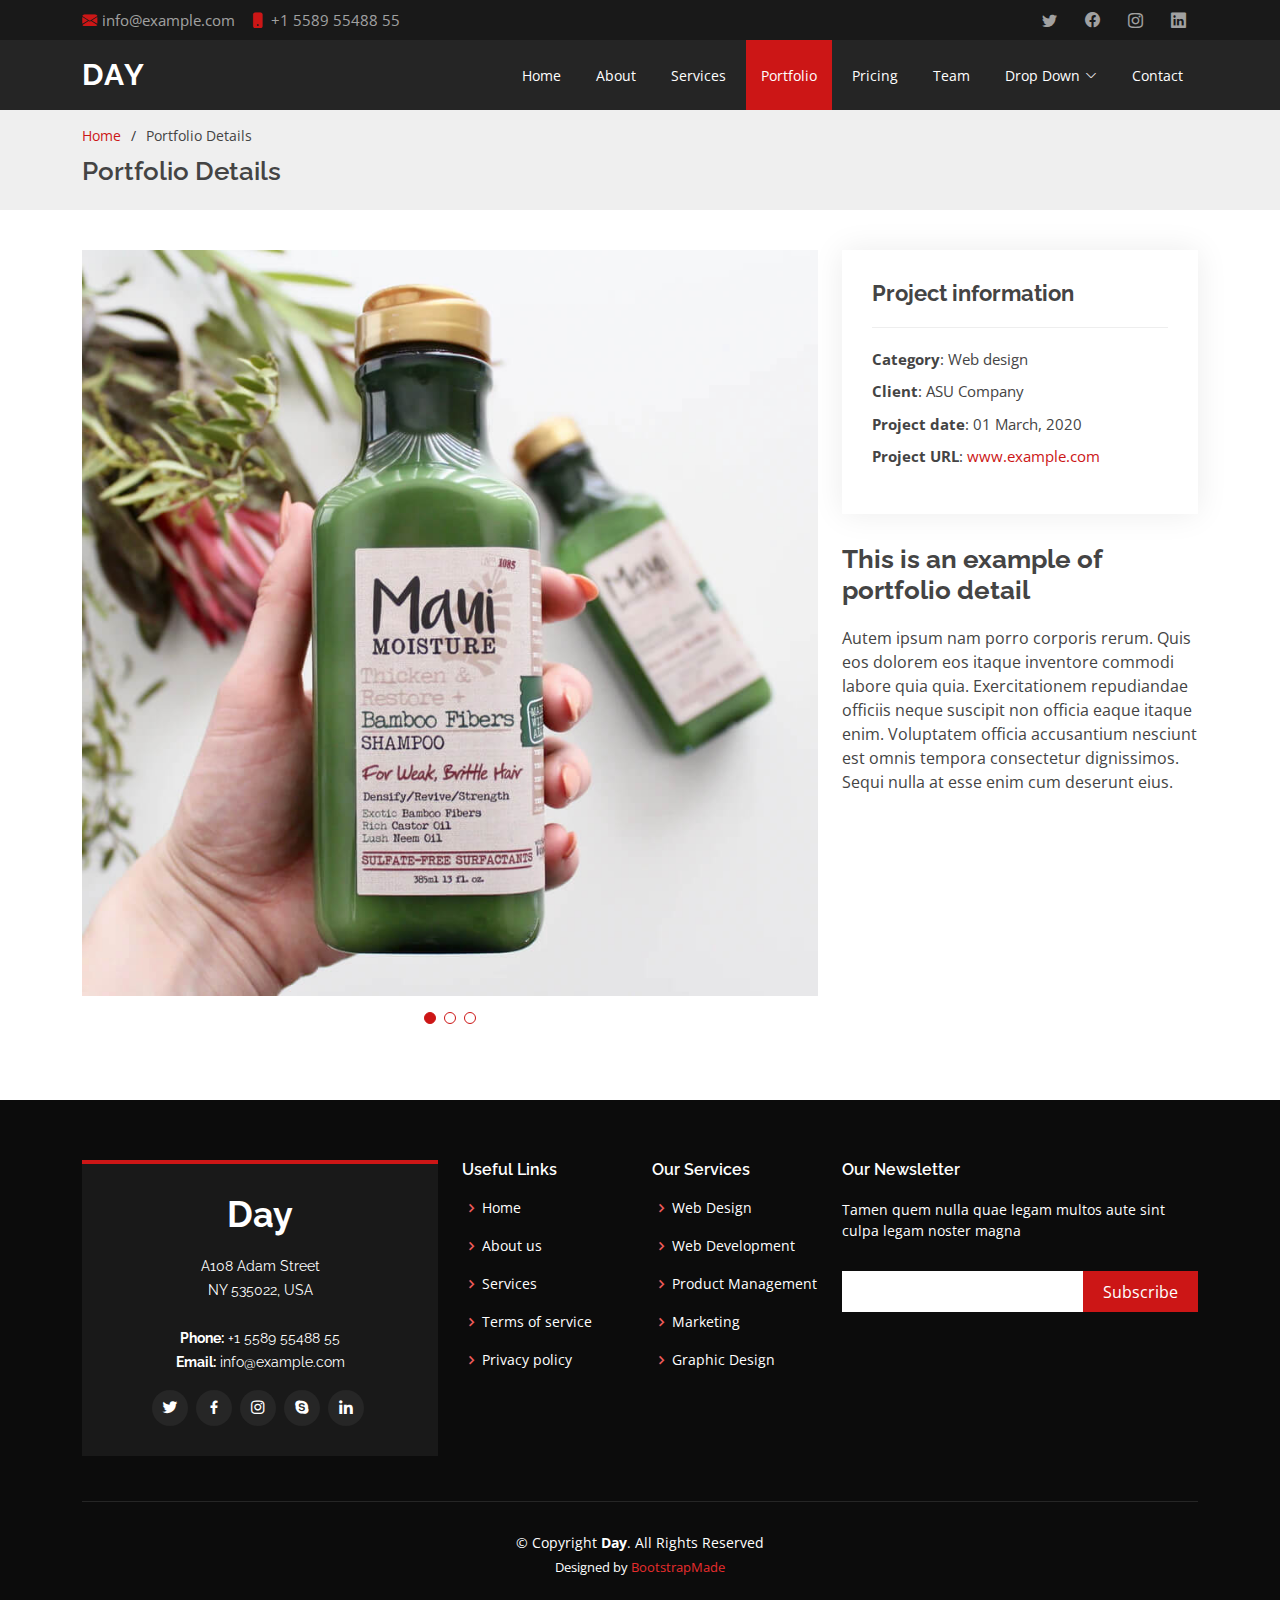
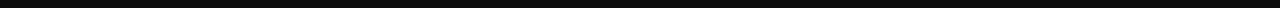
<file: portfolio-details.html>
<!DOCTYPE html>
<html lang="en">

<head>
  <meta charset="utf-8">
  <meta content="width=device-width, initial-scale=1.0" name="viewport">

  <title>Portfolio Details - Day Bootstrap Template</title>
  <meta content="" name="description">
  <meta content="" name="keywords">

  <!-- Favicons -->
  <link href="assets/img/favicon.png" rel="icon">
  <link href="assets/img/apple-touch-icon.png" rel="apple-touch-icon">

  <!-- Google Fonts -->
  <link href="https://fonts.googleapis.com/css?family=Open+Sans:300,300i,400,400i,600,600i,700,700i|Raleway:300,300i,400,400i,500,500i,600,600i,700,700i|Poppins:300,300i,400,400i,500,500i,600,600i,700,700i" rel="stylesheet">

  <!-- Vendor CSS Files -->
  <link href="assets/vendor/aos/aos.css" rel="stylesheet">
  <link href="assets/vendor/bootstrap/css/bootstrap.min.css" rel="stylesheet">
  <link href="assets/vendor/bootstrap-icons/bootstrap-icons.css" rel="stylesheet">
  <link href="assets/vendor/boxicons/css/boxicons.min.css" rel="stylesheet">
  <link href="assets/vendor/glightbox/css/glightbox.min.css" rel="stylesheet">
  <link href="assets/vendor/swiper/swiper-bundle.min.css" rel="stylesheet">

  <!-- Template Main CSS File -->
  <link href="assets/css/style.css" rel="stylesheet">

  <!-- =======================================================
  * Template Name: Day - v4.6.0
  * Template URL: https://bootstrapmade.com/day-multipurpose-html-template-for-free/
  * Author: BootstrapMade.com
  * License: https://bootstrapmade.com/license/
  ======================================================== -->
</head>

<body>

  <!-- ======= Top Bar ======= -->
  <section id="topbar" class="d-flex align-items-center">
    <div class="container d-flex justify-content-center justify-content-md-between">
      <div class="contact-info d-flex align-items-center">
        <i class="bi bi-envelope-fill"></i><a href="mailto:contact@example.com">info@example.com</a>
        <i class="bi bi-phone-fill phone-icon"></i> +1 5589 55488 55
      </div>
      <div class="social-links d-none d-md-block">
        <a href="#" class="twitter"><i class="bi bi-twitter"></i></a>
        <a href="#" class="facebook"><i class="bi bi-facebook"></i></a>
        <a href="#" class="instagram"><i class="bi bi-instagram"></i></a>
        <a href="#" class="linkedin"><i class="bi bi-linkedin"></i></i></a>
      </div>
    </div>
  </section>

  <!-- ======= Header ======= -->
  <header id="header" class="d-flex align-items-center">
    <div class="container d-flex align-items-center justify-content-between">

      <h1 class="logo"><a href="index.html">Day</a></h1>
      <!-- Uncomment below if you prefer to use an image logo -->
      <!-- <a href="index.html" class="logo"><img src="assets/img/logo.png" alt="" class="img-fluid"></a>-->

      <nav id="navbar" class="navbar">
        <ul>
          <li><a class="nav-link scrollto " href="#hero">Home</a></li>
          <li><a class="nav-link scrollto" href="#about">About</a></li>
          <li><a class="nav-link scrollto" href="#services">Services</a></li>
          <li><a class="nav-link scrollto active" href="#portfolio">Portfolio</a></li>
          <li><a class="nav-link scrollto" href="#pricing">Pricing</a></li>
          <li><a class="nav-link scrollto" href="#team">Team</a></li>
          <li class="dropdown"><a href="#"><span>Drop Down</span> <i class="bi bi-chevron-down"></i></a>
            <ul>
              <li><a href="#">Drop Down 1</a></li>
              <li class="dropdown"><a href="#"><span>Deep Drop Down</span> <i class="bi bi-chevron-right"></i></a>
                <ul>
                  <li><a href="#">Deep Drop Down 1</a></li>
                  <li><a href="#">Deep Drop Down 2</a></li>
                  <li><a href="#">Deep Drop Down 3</a></li>
                  <li><a href="#">Deep Drop Down 4</a></li>
                  <li><a href="#">Deep Drop Down 5</a></li>
                </ul>
              </li>
              <li><a href="#">Drop Down 2</a></li>
              <li><a href="#">Drop Down 3</a></li>
              <li><a href="#">Drop Down 4</a></li>
            </ul>
          </li>
          <li><a class="nav-link scrollto" href="#contact">Contact</a></li>
        </ul>
        <i class="bi bi-list mobile-nav-toggle"></i>
      </nav><!-- .navbar -->

    </div>
  </header><!-- End Header -->

  <main id="main">

    <!-- ======= Breadcrumbs ======= -->
    <section id="breadcrumbs" class="breadcrumbs">
      <div class="container">

        <ol>
          <li><a href="index.html">Home</a></li>
          <li>Portfolio Details</li>
        </ol>
        <h2>Portfolio Details</h2>

      </div>
    </section><!-- End Breadcrumbs -->

    <!-- ======= Portfolio Details Section ======= -->
    <section id="portfolio-details" class="portfolio-details">
      <div class="container">

        <div class="row gy-4">

          <div class="col-lg-8">
            <div class="portfolio-details-slider swiper">
              <div class="swiper-wrapper align-items-center">

                <div class="swiper-slide">
                  <img src="assets/img/portfolio/portfolio-1.jpg" alt="">
                </div>

                <div class="swiper-slide">
                  <img src="assets/img/portfolio/portfolio-2.jpg" alt="">
                </div>

                <div class="swiper-slide">
                  <img src="assets/img/portfolio/portfolio-3.jpg" alt="">
                </div>

              </div>
              <div class="swiper-pagination"></div>
            </div>
          </div>

          <div class="col-lg-4">
            <div class="portfolio-info">
              <h3>Project information</h3>
              <ul>
                <li><strong>Category</strong>: Web design</li>
                <li><strong>Client</strong>: ASU Company</li>
                <li><strong>Project date</strong>: 01 March, 2020</li>
                <li><strong>Project URL</strong>: <a href="#">www.example.com</a></li>
              </ul>
            </div>
            <div class="portfolio-description">
              <h2>This is an example of portfolio detail</h2>
              <p>
                Autem ipsum nam porro corporis rerum. Quis eos dolorem eos itaque inventore commodi labore quia quia. Exercitationem repudiandae officiis neque suscipit non officia eaque itaque enim. Voluptatem officia accusantium nesciunt est omnis tempora consectetur dignissimos. Sequi nulla at esse enim cum deserunt eius.
              </p>
            </div>
          </div>

        </div>

      </div>
    </section><!-- End Portfolio Details Section -->

  </main><!-- End #main -->

  <!-- ======= Footer ======= -->
  <footer id="footer">
    <div class="footer-top">
      <div class="container">
        <div class="row">

          <div class="col-lg-4 col-md-6">
            <div class="footer-info">
              <h3>Day</h3>
              <p>
                A108 Adam Street <br>
                NY 535022, USA<br><br>
                <strong>Phone:</strong> +1 5589 55488 55<br>
                <strong>Email:</strong> info@example.com<br>
              </p>
              <div class="social-links mt-3">
                <a href="#" class="twitter"><i class="bx bxl-twitter"></i></a>
                <a href="#" class="facebook"><i class="bx bxl-facebook"></i></a>
                <a href="#" class="instagram"><i class="bx bxl-instagram"></i></a>
                <a href="#" class="google-plus"><i class="bx bxl-skype"></i></a>
                <a href="#" class="linkedin"><i class="bx bxl-linkedin"></i></a>
              </div>
            </div>
          </div>

          <div class="col-lg-2 col-md-6 footer-links">
            <h4>Useful Links</h4>
            <ul>
              <li><i class="bx bx-chevron-right"></i> <a href="#">Home</a></li>
              <li><i class="bx bx-chevron-right"></i> <a href="#">About us</a></li>
              <li><i class="bx bx-chevron-right"></i> <a href="#">Services</a></li>
              <li><i class="bx bx-chevron-right"></i> <a href="#">Terms of service</a></li>
              <li><i class="bx bx-chevron-right"></i> <a href="#">Privacy policy</a></li>
            </ul>
          </div>

          <div class="col-lg-2 col-md-6 footer-links">
            <h4>Our Services</h4>
            <ul>
              <li><i class="bx bx-chevron-right"></i> <a href="#">Web Design</a></li>
              <li><i class="bx bx-chevron-right"></i> <a href="#">Web Development</a></li>
              <li><i class="bx bx-chevron-right"></i> <a href="#">Product Management</a></li>
              <li><i class="bx bx-chevron-right"></i> <a href="#">Marketing</a></li>
              <li><i class="bx bx-chevron-right"></i> <a href="#">Graphic Design</a></li>
            </ul>
          </div>

          <div class="col-lg-4 col-md-6 footer-newsletter">
            <h4>Our Newsletter</h4>
            <p>Tamen quem nulla quae legam multos aute sint culpa legam noster magna</p>
            <form action="" method="post">
              <input type="email" name="email"><input type="submit" value="Subscribe">
            </form>

          </div>

        </div>
      </div>
    </div>

    <div class="container">
      <div class="copyright">
        &copy; Copyright <strong><span>Day</span></strong>. All Rights Reserved
      </div>
      <div class="credits">
        <!-- All the links in the footer should remain intact. -->
        <!-- You can delete the links only if you purchased the pro version. -->
        <!-- Licensing information: https://bootstrapmade.com/license/ -->
        <!-- Purchase the pro version with working PHP/AJAX contact form: https://bootstrapmade.com/day-multipurpose-html-template-for-free/ -->
        Designed by <a href="https://bootstrapmade.com/">BootstrapMade</a>
      </div>
    </div>
  </footer><!-- End Footer -->

  <a href="#" class="back-to-top d-flex align-items-center justify-content-center"><i class="bi bi-arrow-up-short"></i></a>
  <div id="preloader"></div>

  <!-- Vendor JS Files -->
  <script src="assets/vendor/aos/aos.js"></script>
  <script src="assets/vendor/bootstrap/js/bootstrap.bundle.min.js"></script>
  <script src="assets/vendor/glightbox/js/glightbox.min.js"></script>
  <script src="assets/vendor/isotope-layout/isotope.pkgd.min.js"></script>
  <script src="assets/vendor/php-email-form/validate.js"></script>
  <script src="assets/vendor/swiper/swiper-bundle.min.js"></script>

  <!-- Template Main JS File -->
  <script src="assets/js/main.js"></script>

</body>

</html>
</file>
<file: assets/css/style.css>
/**
* Template Name: Day - v4.6.0
* Template URL: https://bootstrapmade.com/day-multipurpose-html-template-for-free/
* Author: BootstrapMade.com
* License: https://bootstrapmade.com/license/
*/

/*--------------------------------------------------------------
# General
--------------------------------------------------------------*/
body {
  font-family: "Open Sans", sans-serif;
  color: #444444;
}

a {
  color: #cc1616;
  text-decoration: none;
}

a:hover {
  color: #e82d2d;
  text-decoration: none;
}

h1, h2, h3, h4, h5, h6 {
  font-family: "Raleway", sans-serif;
}

/*--------------------------------------------------------------
# Back to top button
--------------------------------------------------------------*/
.back-to-top {
  position: fixed;
  visibility: hidden;
  opacity: 0;
  right: 15px;
  bottom: 15px;
  z-index: 996;
  background: #cc1616;
  width: 40px;
  height: 40px;
  transition: all 0.4s;
}
.back-to-top i {
  font-size: 28px;
  color: #fff;
  line-height: 0;
}
.back-to-top:hover {
  background: #e72323;
  color: #fff;
}
.back-to-top.active {
  visibility: visible;
  opacity: 1;
}

/*--------------------------------------------------------------
# Preloader
--------------------------------------------------------------*/
#preloader {
  position: fixed;
  top: 0;
  left: 0;
  right: 0;
  bottom: 0;
  z-index: 9999;
  overflow: hidden;
  background: #fff;
}

#preloader:before {
  content: "";
  position: fixed;
  top: calc(50% - 30px);
  left: calc(50% - 30px);
  border: 6px solid #cc1616;
  border-top-color: #efefef;
  border-radius: 50%;
  width: 60px;
  height: 60px;
  -webkit-animation: animate-preloader 1s linear infinite;
  animation: animate-preloader 1s linear infinite;
}

@-webkit-keyframes animate-preloader {
  0% {
    transform: rotate(0deg);
  }
  100% {
    transform: rotate(360deg);
  }
}

@keyframes animate-preloader {
  0% {
    transform: rotate(0deg);
  }
  100% {
    transform: rotate(360deg);
  }
}
/*--------------------------------------------------------------
# Disable aos animation delay on mobile devices
--------------------------------------------------------------*/
@media screen and (max-width: 768px) {
  [data-aos-delay] {
    transition-delay: 0 !important;
  }
}
/*--------------------------------------------------------------
# Top Bar
--------------------------------------------------------------*/
#topbar {
  background: #191919;
  font-size: 15px;
  height: 40px;
  padding: 0;
  color: rgba(255, 255, 255, 0.6);
}
#topbar .contact-info a {
  line-height: 0;
  color: rgba(255, 255, 255, 0.6);
  transition: 0.3s;
}
#topbar .contact-info a:hover {
  color: #fff;
}
#topbar .contact-info i {
  color: #cc1616;
  line-height: 0;
  margin-right: 5px;
}
#topbar .contact-info .phone-icon {
  margin-left: 15px;
}
#topbar .social-links a {
  color: rgba(255, 255, 255, 0.6);
  padding: 4px 12px;
  display: inline-block;
  line-height: 1px;
  transition: 0.3s;
}
#topbar .social-links a:hover {
  color: #fff;
}

/*--------------------------------------------------------------
# Header
--------------------------------------------------------------*/
#header {
  background: rgba(25, 25, 25, 0.95);
  transition: all 0.5s;
  z-index: 997;
  height: 70px;
}
#header.fixed-top {
  background: #191919;
}
#header .logo {
  font-size: 30px;
  margin: 0;
  padding: 0;
  line-height: 1;
  font-weight: 700;
  letter-spacing: 2px;
  text-transform: uppercase;
}
#header .logo a {
  color: #fff;
}
#header .logo img {
  max-height: 40px;
}

.scrolled-offset {
  margin-top: 70px;
}

/*--------------------------------------------------------------
# Navigation Menu
--------------------------------------------------------------*/
/**
* Desktop Navigation 
*/
.navbar {
  padding: 0;
}
.navbar ul {
  margin: 0;
  padding: 0;
  display: flex;
  list-style: none;
  align-items: center;
}
.navbar li {
  position: relative;
}
.navbar > ul > li {
  margin-left: 5px;
}
.navbar a, .navbar a:focus {
  display: flex;
  align-items: center;
  justify-content: space-between;
  padding: 25px 15px 24px 15px;
  font-size: 14px;
  color: #fff;
  white-space: nowrap;
  transition: 0.3s;
}
.navbar a i, .navbar a:focus i {
  font-size: 12px;
  line-height: 0;
  margin-left: 5px;
}
.navbar a:hover, .navbar .active, .navbar .active:focus, .navbar li:hover > a {
  background: #cc1616;
}
.navbar .dropdown ul {
  display: block;
  position: absolute;
  left: 0;
  top: calc(100% + 30px);
  margin: 0;
  padding: 10px 0;
  z-index: 99;
  opacity: 0;
  visibility: hidden;
  background: #fff;
  box-shadow: 0px 0px 30px rgba(127, 137, 161, 0.25);
  transition: 0.3s;
}
.navbar .dropdown ul li {
  min-width: 200px;
}
.navbar .dropdown ul a {
  padding: 10px 20px;
  color: #191919;
}
.navbar .dropdown ul a i {
  font-size: 12px;
}
.navbar .dropdown ul a:hover, .navbar .dropdown ul .active:hover, .navbar .dropdown ul li:hover > a {
  color: #fff;
}
.navbar .dropdown:hover > ul {
  opacity: 1;
  top: 100%;
  visibility: visible;
}
.navbar .dropdown .dropdown ul {
  top: 0;
  left: calc(100% - 30px);
  visibility: hidden;
}
.navbar .dropdown .dropdown:hover > ul {
  opacity: 1;
  top: 0;
  left: 100%;
  visibility: visible;
}
@media (max-width: 1366px) {
  .navbar .dropdown .dropdown ul {
    left: -90%;
  }
  .navbar .dropdown .dropdown:hover > ul {
    left: -100%;
  }
}

/**
* Mobile Navigation 
*/
.mobile-nav-toggle {
  color: #fff;
  font-size: 28px;
  cursor: pointer;
  display: none;
  line-height: 0;
  transition: 0.5s;
}
.mobile-nav-toggle.bi-x {
  color: #cc1616;
}

@media (max-width: 991px) {
  .mobile-nav-toggle {
    display: block;
  }

  .navbar ul {
    display: none;
  }
}
.navbar-mobile {
  position: fixed;
  overflow: hidden;
  top: 0;
  right: 0;
  left: 0;
  bottom: 0;
  background: rgba(0, 0, 0, 0.9);
  transition: 0.3s;
  z-index: 999;
}
.navbar-mobile .mobile-nav-toggle {
  position: absolute;
  top: 15px;
  right: 15px;
}
.navbar-mobile ul {
  display: block;
  position: absolute;
  top: 55px;
  right: 15px;
  bottom: 15px;
  left: 15px;
  padding: 10px 0;
  background-color: #fff;
  overflow-y: auto;
  transition: 0.3s;
}
.navbar-mobile a, .navbar-mobile a:focus {
  padding: 10px 20px;
  font-size: 15px;
  color: #191919;
}
.navbar-mobile a:hover, .navbar-mobile .active, .navbar-mobile li:hover > a {
  color: #cc1616;
  background: none;
}
.navbar-mobile .getstarted, .navbar-mobile .getstarted:focus {
  margin: 15px;
}
.navbar-mobile .dropdown ul {
  position: static;
  display: none;
  margin: 10px 20px;
  padding: 10px 0;
  z-index: 99;
  opacity: 1;
  visibility: visible;
  background: #fff;
  box-shadow: 0px 0px 30px rgba(127, 137, 161, 0.25);
}
.navbar-mobile .dropdown ul li {
  min-width: 200px;
}
.navbar-mobile .dropdown ul a {
  padding: 10px 20px;
}
.navbar-mobile .dropdown ul a i {
  font-size: 12px;
}
.navbar-mobile .dropdown ul a:hover, .navbar-mobile .dropdown ul .active:hover, .navbar-mobile .dropdown ul li:hover > a {
  color: #cc1616;
}
.navbar-mobile .dropdown > .dropdown-active {
  display: block;
}

/*--------------------------------------------------------------
# Hero Section
--------------------------------------------------------------*/
#hero {
  width: 100%;
  height: calc(100vh - 110px);
  background: url("../img/hero-bg.jpg") top center;
  background-size: cover;
  position: relative;
}
#hero:before {
  content: "";
  background: rgba(0, 0, 0, 0.5);
  position: absolute;
  bottom: 0;
  top: 0;
  left: 0;
  right: 0;
}
#hero h1 {
  margin: 0 0 10px 0;
  font-size: 48px;
  font-weight: 700;
  line-height: 56px;
  text-transform: uppercase;
  color: #fff;
}
#hero h2 {
  color: #eee;
  margin-bottom: 30px;
  font-size: 24px;
}
#hero .btn-get-started {
  font-family: "Raleway", sans-serif;
  text-transform: uppercase;
  font-weight: 500;
  font-size: 14px;
  letter-spacing: 0.5px;
  display: inline-block;
  padding: 10px 28px;
  transition: 0.5s;
  border: 2px solid #fff;
  color: #fff;
}
#hero .btn-get-started:hover {
  background: #cc1616;
  border-color: #cc1616;
}
@media (min-width: 1024px) {
  #hero {
    background-attachment: fixed;
  }
}
@media (max-width: 768px) {
  #hero {
    text-align: center;
  }
  #hero .container {
    padding-top: 40px;
  }
  #hero h1 {
    font-size: 28px;
    line-height: 36px;
  }
  #hero h2 {
    font-size: 18px;
    line-height: 24px;
    margin-bottom: 30px;
  }
}

/*--------------------------------------------------------------
# Sections General
--------------------------------------------------------------*/
section {
  padding: 60px 0;
  overflow: hidden;
}

.section-title {
  text-align: center;
  padding: 30px 0;
  position: relative;
}
.section-title h2 {
  font-size: 32px;
  font-weight: 700;
  text-transform: uppercase;
  margin-bottom: 20px;
  padding-bottom: 0;
  color: #191919;
  position: relative;
  z-index: 2;
}
.section-title span {
  position: absolute;
  top: 30px;
  color: #f4f4f4;
  left: 0;
  right: 0;
  z-index: 1;
  font-weight: 700;
  font-size: 52px;
  text-transform: uppercase;
  line-height: 0;
}
.section-title p {
  margin-bottom: 0;
  position: relative;
  z-index: 2;
}
@media (max-width: 575px) {
  .section-title h2 {
    font-size: 28px;
    margin-bottom: 15px;
  }
  .section-title span {
    font-size: 38px;
  }
}

/*--------------------------------------------------------------
# About
--------------------------------------------------------------*/
.about .content h3 {
  font-weight: 600;
  font-size: 26px;
}
.about .content ul {
  list-style: none;
  padding: 0;
}
.about .content ul li {
  padding-bottom: 10px;
}
.about .content ul i {
  font-size: 20px;
  padding-right: 4px;
  color: #cc1616;
}
.about .content p:last-child {
  margin-bottom: 0;
}

/*--------------------------------------------------------------
# Why Us
--------------------------------------------------------------*/
.why-us {
  padding-top: 10px;
}
.why-us .box {
  padding: 50px 30px;
  box-shadow: 0px 2px 15px rgba(0, 0, 0, 0.1);
  transition: all ease-in-out 0.3s;
}
.why-us .box span {
  display: block;
  font-size: 28px;
  font-weight: 700;
  color: #ed5b5b;
}
.why-us .box h4 {
  font-size: 24px;
  font-weight: 600;
  padding: 0;
  margin: 20px 0;
  color: #191919;
}
.why-us .box p {
  color: #aaaaaa;
  font-size: 15px;
  margin: 0;
  padding: 0;
}
.why-us .box:hover {
  background: #cc1616;
  padding: 30px 30px 70px 30px;
  box-shadow: 10px 15px 30px rgba(0, 0, 0, 0.18);
}
.why-us .box:hover span, .why-us .box:hover h4, .why-us .box:hover p {
  color: #fff;
}

/*--------------------------------------------------------------
# Clients
--------------------------------------------------------------*/
.clients {
  background: #f2f2f2;
  padding: 15px 0;
  text-align: center;
}
.clients img {
  width: 50%;
  filter: grayscale(100);
  transition: all 0.4s ease-in-out;
  display: inline-block;
  padding: 15px 0;
}
.clients img:hover {
  filter: none;
  transform: scale(1.2);
}
@media (max-width: 768px) {
  .clients img {
    width: 40%;
  }
}

/*--------------------------------------------------------------
# Services
--------------------------------------------------------------*/
.services .icon-box {
  text-align: center;
  padding: 80px 20px;
  transition: all ease-in-out 0.3s;
  box-shadow: 0px 2px 15px rgba(0, 0, 0, 0.1);
}
.services .icon-box .icon {
  margin: 0 auto;
  width: 64px;
  height: 64px;
  background: #cc1616;
  transition: all 0.3s ease-out 0s;
  display: flex;
  align-items: center;
  justify-content: center;
  margin-bottom: 20px;
  transform-style: preserve-3d;
}
.services .icon-box .icon i {
  color: #fff;
  font-size: 28px;
}
.services .icon-box .icon::before {
  position: absolute;
  content: "";
  left: -8px;
  top: -8px;
  height: 100%;
  width: 100%;
  background: #fce5e5;
  transition: all 0.3s ease-out 0s;
  transform: translateZ(-1px);
}
.services .icon-box h4 {
  font-weight: 700;
  margin-bottom: 15px;
  font-size: 24px;
}
.services .icon-box h4 a {
  color: #191919;
}
.services .icon-box p {
  line-height: 24px;
  font-size: 14px;
  margin-bottom: 0;
}
.services .icon-box:hover {
  background: #cc1616;
  border-color: #cc1616;
  padding: 70px 20px 90px 20px;
}
.services .icon-box:hover .icon {
  background: #fff;
}
.services .icon-box:hover .icon i {
  color: #cc1616;
}
.services .icon-box:hover .icon::before {
  background: #e82d2d;
}
.services .icon-box:hover h4 a, .services .icon-box:hover p {
  color: #fff;
}

/*--------------------------------------------------------------
# Cta
--------------------------------------------------------------*/
.cta {
  background: linear-gradient(rgba(2, 2, 2, 0.5), rgba(0, 0, 0, 0.5)), url("../img/cta-bg.jpg") fixed center center;
  background-size: cover;
  padding: 120px 0;
}
.cta h3 {
  color: #fff;
  font-size: 28px;
  font-weight: 700;
}
.cta p {
  color: #fff;
}
.cta .cta-btn {
  font-family: "Raleway", sans-serif;
  text-transform: uppercase;
  font-weight: 500;
  font-size: 14px;
  letter-spacing: 1px;
  display: inline-block;
  padding: 10px 28px;
  transition: 0.5s;
  margin-top: 10px;
  border: 2px solid #fff;
  color: #fff;
}
.cta .cta-btn:hover {
  background: #cc1616;
  border: 2px solid #cc1616;
}

/*--------------------------------------------------------------
# Portfolio
--------------------------------------------------------------*/
.portfolio #portfolio-flters {
  padding: 0;
  margin: 0 auto 25px auto;
  list-style: none;
  text-align: center;
  border-radius: 50px;
}
.portfolio #portfolio-flters li {
  cursor: pointer;
  display: inline-block;
  padding: 10px 15px;
  font-size: 15px;
  font-weight: 500;
  line-height: 1;
  text-transform: uppercase;
  color: #444444;
  margin-bottom: 5px;
  transition: all 0.3s ease-in-out;
  font-family: "Poppins", sans-serif;
}
.portfolio #portfolio-flters li:hover, .portfolio #portfolio-flters li.filter-active {
  color: #e82d2d;
}
.portfolio #portfolio-flters li:last-child {
  margin-right: 0;
}
.portfolio .portfolio-item {
  margin-bottom: 30px;
}
.portfolio .portfolio-item .portfolio-info {
  opacity: 0;
  position: absolute;
  left: 30px;
  right: 30px;
  bottom: 0;
  z-index: 3;
  transition: all ease-in-out 0.3s;
  background: rgba(255, 255, 255, 0.9);
  padding: 15px;
}
.portfolio .portfolio-item .portfolio-info h4 {
  font-size: 18px;
  color: #fff;
  font-weight: 600;
  color: #191919;
}
.portfolio .portfolio-item .portfolio-info p {
  color: #4c4c4c;
  font-size: 14px;
  margin-bottom: 0;
}
.portfolio .portfolio-item .portfolio-info .preview-link, .portfolio .portfolio-item .portfolio-info .details-link {
  position: absolute;
  right: 40px;
  font-size: 24px;
  top: calc(50% - 18px);
  color: #333333;
}
.portfolio .portfolio-item .portfolio-info .preview-link:hover, .portfolio .portfolio-item .portfolio-info .details-link:hover {
  color: #cc1616;
}
.portfolio .portfolio-item .portfolio-info .details-link {
  right: 10px;
}
.portfolio .portfolio-item .portfolio-links {
  opacity: 0;
  left: 0;
  right: 0;
  text-align: center;
  z-index: 3;
  position: absolute;
  transition: all ease-in-out 0.3s;
}
.portfolio .portfolio-item .portfolio-links a {
  color: #fff;
  margin: 0 2px;
  font-size: 28px;
  display: inline-block;
  transition: 0.3s;
}
.portfolio .portfolio-item .portfolio-links a:hover {
  color: #e82d2d;
}
.portfolio .portfolio-item:hover .portfolio-info {
  opacity: 1;
  bottom: 20px;
}

/*--------------------------------------------------------------
# Portfolio Details
--------------------------------------------------------------*/
.portfolio-details {
  padding-top: 40px;
}
.portfolio-details .portfolio-details-slider img {
  width: 100%;
}
.portfolio-details .portfolio-details-slider .swiper-pagination {
  margin-top: 20px;
  position: relative;
}
.portfolio-details .portfolio-details-slider .swiper-pagination .swiper-pagination-bullet {
  width: 12px;
  height: 12px;
  background-color: #fff;
  opacity: 1;
  border: 1px solid #cc1616;
}
.portfolio-details .portfolio-details-slider .swiper-pagination .swiper-pagination-bullet-active {
  background-color: #cc1616;
}
.portfolio-details .portfolio-info {
  padding: 30px;
  box-shadow: 0px 0 30px rgba(25, 25, 25, 0.08);
}
.portfolio-details .portfolio-info h3 {
  font-size: 22px;
  font-weight: 700;
  margin-bottom: 20px;
  padding-bottom: 20px;
  border-bottom: 1px solid #eee;
}
.portfolio-details .portfolio-info ul {
  list-style: none;
  padding: 0;
  font-size: 15px;
}
.portfolio-details .portfolio-info ul li + li {
  margin-top: 10px;
}
.portfolio-details .portfolio-description {
  padding-top: 30px;
}
.portfolio-details .portfolio-description h2 {
  font-size: 26px;
  font-weight: 700;
  margin-bottom: 20px;
}
.portfolio-details .portfolio-description p {
  padding: 0;
}

/*--------------------------------------------------------------
# Pricing
--------------------------------------------------------------*/
.pricing .box {
  padding: 20px;
  background: #f9f9f9;
  text-align: center;
  border-radius: 8px;
  position: relative;
  overflow: hidden;
}
.pricing .box h3 {
  font-weight: 400;
  padding: 15px;
  font-size: 18px;
  text-transform: uppercase;
  font-weight: 600;
  color: #191919;
}
.pricing .box h4 {
  font-size: 42px;
  color: #cc1616;
  font-weight: 500;
  font-family: "Open Sans", sans-serif;
  margin-bottom: 20px;
}
.pricing .box h4 sup {
  font-size: 20px;
  top: -15px;
  left: -3px;
}
.pricing .box h4 span {
  color: #bababa;
  font-size: 16px;
  font-weight: 300;
}
.pricing .box ul {
  padding: 0;
  list-style: none;
  color: #191919;
  text-align: center;
  line-height: 20px;
  font-size: 14px;
}
.pricing .box ul li {
  padding-bottom: 16px;
}
.pricing .box ul i {
  color: #cc1616;
  font-size: 18px;
  padding-right: 4px;
}
.pricing .box ul .na {
  color: #ccc;
  text-decoration: line-through;
}
.pricing .box .btn-wrap {
  padding: 15px;
  text-align: center;
}
.pricing .box .btn-buy {
  background: #cc1616;
  display: inline-block;
  padding: 10px 40px;
  color: #fff;
  transition: none;
  font-size: 14px;
  font-weight: 400;
  font-family: "Raleway", sans-serif;
  font-weight: 600;
  transition: 0.3s;
}
.pricing .box .btn-buy:hover {
  background: #e82d2d;
}
.pricing .featured {
  background: #cc1616;
  box-shadow: none;
  color: #fff;
}
.pricing .featured h3, .pricing .featured h4, .pricing .featured ul, .pricing .featured ul li, .pricing .featured ul .na {
  color: #fff;
}
.pricing .featured h4 span {
  color: rgba(255, 255, 255, 0.58);
}
.pricing .featured .btn-wrap {
  padding: 15px;
  text-align: center;
}
.pricing .featured .btn-buy {
  background: rgba(255, 255, 255, 0.2);
}
.pricing .featured .btn-buy:hover {
  background: #fff;
  color: #cc1616;
}

/*--------------------------------------------------------------
# Team
--------------------------------------------------------------*/
.team .member {
  text-align: center;
  margin-bottom: 20px;
  box-shadow: 0px 0px 12px 0px rgba(0, 0, 0, 0.1);
  padding: 30px 20px;
  background: #fff;
}
.team .member img {
  max-width: 60%;
  border-radius: 50%;
  margin: 0 0 30px 0;
}
.team .member h4 {
  font-weight: 700;
  margin-bottom: 2px;
  font-size: 18px;
}
.team .member span {
  font-style: italic;
  display: block;
  font-size: 13px;
}
.team .member p {
  padding-top: 10px;
  font-size: 14px;
  font-style: italic;
  color: #aaaaaa;
}
.team .member .social {
  margin-top: 15px;
}
.team .member .social a {
  color: #919191;
  transition: 0.3s;
}
.team .member .social a:hover {
  color: #cc1616;
}
.team .member .social i {
  font-size: 18px;
  margin: 0 2px;
}

/*--------------------------------------------------------------
# Contact
--------------------------------------------------------------*/
.contact .info-box {
  color: #444444;
  text-align: center;
  box-shadow: 0 0 30px rgba(214, 215, 216, 0.6);
  padding: 20px 0 30px 0;
}
.contact .info-box i {
  font-size: 32px;
  color: #cc1616;
  border-radius: 50%;
  padding: 8px;
  border: 2px dotted #f5a0a0;
}
.contact .info-box h3 {
  font-size: 20px;
  color: #777777;
  font-weight: 700;
  margin: 10px 0;
}
.contact .info-box p {
  padding: 0;
  line-height: 24px;
  font-size: 14px;
  margin-bottom: 0;
}
.contact .php-email-form {
  box-shadow: 0 0 30px rgba(214, 215, 216, 0.6);
  padding: 30px;
}
.contact .php-email-form .error-message {
  display: none;
  color: #fff;
  background: #ed3c0d;
  text-align: left;
  padding: 15px;
  font-weight: 600;
}
.contact .php-email-form .error-message br + br {
  margin-top: 25px;
}
.contact .php-email-form .sent-message {
  display: none;
  color: #fff;
  background: #18d26e;
  text-align: center;
  padding: 15px;
  font-weight: 600;
}
.contact .php-email-form .loading {
  display: none;
  background: #fff;
  text-align: center;
  padding: 15px;
}
.contact .php-email-form .loading:before {
  content: "";
  display: inline-block;
  border-radius: 50%;
  width: 24px;
  height: 24px;
  margin: 0 10px -6px 0;
  border: 3px solid #18d26e;
  border-top-color: #eee;
  -webkit-animation: animate-loading 1s linear infinite;
  animation: animate-loading 1s linear infinite;
}
.contact .php-email-form input, .contact .php-email-form textarea {
  border-radius: 0;
  box-shadow: none;
  font-size: 14px;
}
.contact .php-email-form input::focus, .contact .php-email-form textarea::focus {
  background-color: #cc1616;
}
.contact .php-email-form input {
  padding: 10px 15px;
}
.contact .php-email-form textarea {
  padding: 12px 15px;
}
.contact .php-email-form button[type=submit] {
  background: #cc1616;
  border: 0;
  padding: 10px 24px;
  color: #fff;
  transition: 0.4s;
}
.contact .php-email-form button[type=submit]:hover {
  background: #e82d2d;
}
@-webkit-keyframes animate-loading {
  0% {
    transform: rotate(0deg);
  }
  100% {
    transform: rotate(360deg);
  }
}
@keyframes animate-loading {
  0% {
    transform: rotate(0deg);
  }
  100% {
    transform: rotate(360deg);
  }
}

/*--------------------------------------------------------------
# Breadcrumbs
--------------------------------------------------------------*/
.breadcrumbs {
  padding: 15px 0;
  background: #efefef;
}
.breadcrumbs h2 {
  font-size: 26px;
  font-weight: 600;
}
.breadcrumbs ol {
  display: flex;
  flex-wrap: wrap;
  list-style: none;
  padding: 0 0 10px 0;
  margin: 0;
  font-size: 14px;
}
.breadcrumbs ol li + li {
  padding-left: 10px;
}
.breadcrumbs ol li + li::before {
  display: inline-block;
  padding-right: 10px;
  color: #333333;
  content: "/";
}

/*--------------------------------------------------------------
# Footer
--------------------------------------------------------------*/
#footer {
  background: #0c0c0c;
  padding: 0 0 30px 0;
  color: #fff;
  font-size: 14px;
}
#footer .footer-top {
  padding: 60px 0 30px 0;
}
#footer .footer-top .footer-info {
  margin-bottom: 15px;
  background: #191919;
  color: #fff;
  border-top: 4px solid #cc1616;
  text-align: center;
  padding: 30px 20px;
}
#footer .footer-top .footer-info h3 {
  font-size: 36px;
  margin: 0 0 20px 0;
  padding: 2px 0 2px 0;
  line-height: 1;
  font-weight: 700;
}
#footer .footer-top .footer-info p {
  font-size: 14px;
  line-height: 24px;
  margin-bottom: 0;
  font-family: "Raleway", sans-serif;
}
#footer .footer-top .social-links a {
  font-size: 18px;
  display: inline-block;
  background: #262626;
  color: #fff;
  line-height: 1;
  padding: 8px 0;
  margin-right: 4px;
  border-radius: 50%;
  text-align: center;
  width: 36px;
  height: 36px;
  transition: 0.3s;
}
#footer .footer-top .social-links a:hover {
  background: #cc1616;
  color: #fff;
  text-decoration: none;
}
#footer .footer-top h4 {
  font-size: 16px;
  font-weight: 600;
  color: #fff;
  position: relative;
  padding-bottom: 12px;
}
#footer .footer-top .footer-links {
  margin-bottom: 30px;
}
#footer .footer-top .footer-links ul {
  list-style: none;
  padding: 0;
  margin: 0;
}
#footer .footer-top .footer-links ul i {
  padding-right: 2px;
  color: #ed5b5b;
  font-size: 18px;
  line-height: 1;
}
#footer .footer-top .footer-links ul li {
  padding: 10px 0;
  display: flex;
  align-items: center;
}
#footer .footer-top .footer-links ul li:first-child {
  padding-top: 0;
}
#footer .footer-top .footer-links ul a {
  color: #fff;
  transition: 0.3s;
  display: inline-block;
  line-height: 1;
}
#footer .footer-top .footer-links ul a:hover {
  color: #eb4444;
}
#footer .footer-top .footer-newsletter form {
  margin-top: 30px;
  background: #fff;
  padding: 6px 10px;
  position: relative;
  border-radius: 4;
}
#footer .footer-top .footer-newsletter form input[type=email] {
  border: 0;
  padding: 4px;
  width: calc(100% - 110px);
}
#footer .footer-top .footer-newsletter form input[type=submit] {
  position: absolute;
  top: 0;
  right: 0;
  bottom: 0;
  border: 0;
  background: none;
  font-size: 16px;
  padding: 0 20px;
  background: #cc1616;
  color: #fff;
  transition: 0.3s;
  border-radius: 4;
}
#footer .footer-top .footer-newsletter form input[type=submit]:hover {
  background: #e82d2d;
}
#footer .copyright {
  border-top: 1px solid #262626;
  text-align: center;
  padding-top: 30px;
}
#footer .credits {
  padding-top: 5px;
  text-align: center;
  font-size: 13px;
  color: #fff;
}
#footer .credits a {
  color: #e82d2d;
}
@media (max-width: 575px) {
  #footer .footer-top .footer-info {
    margin: -20px 0 30px 0;
  }
}
</file>
